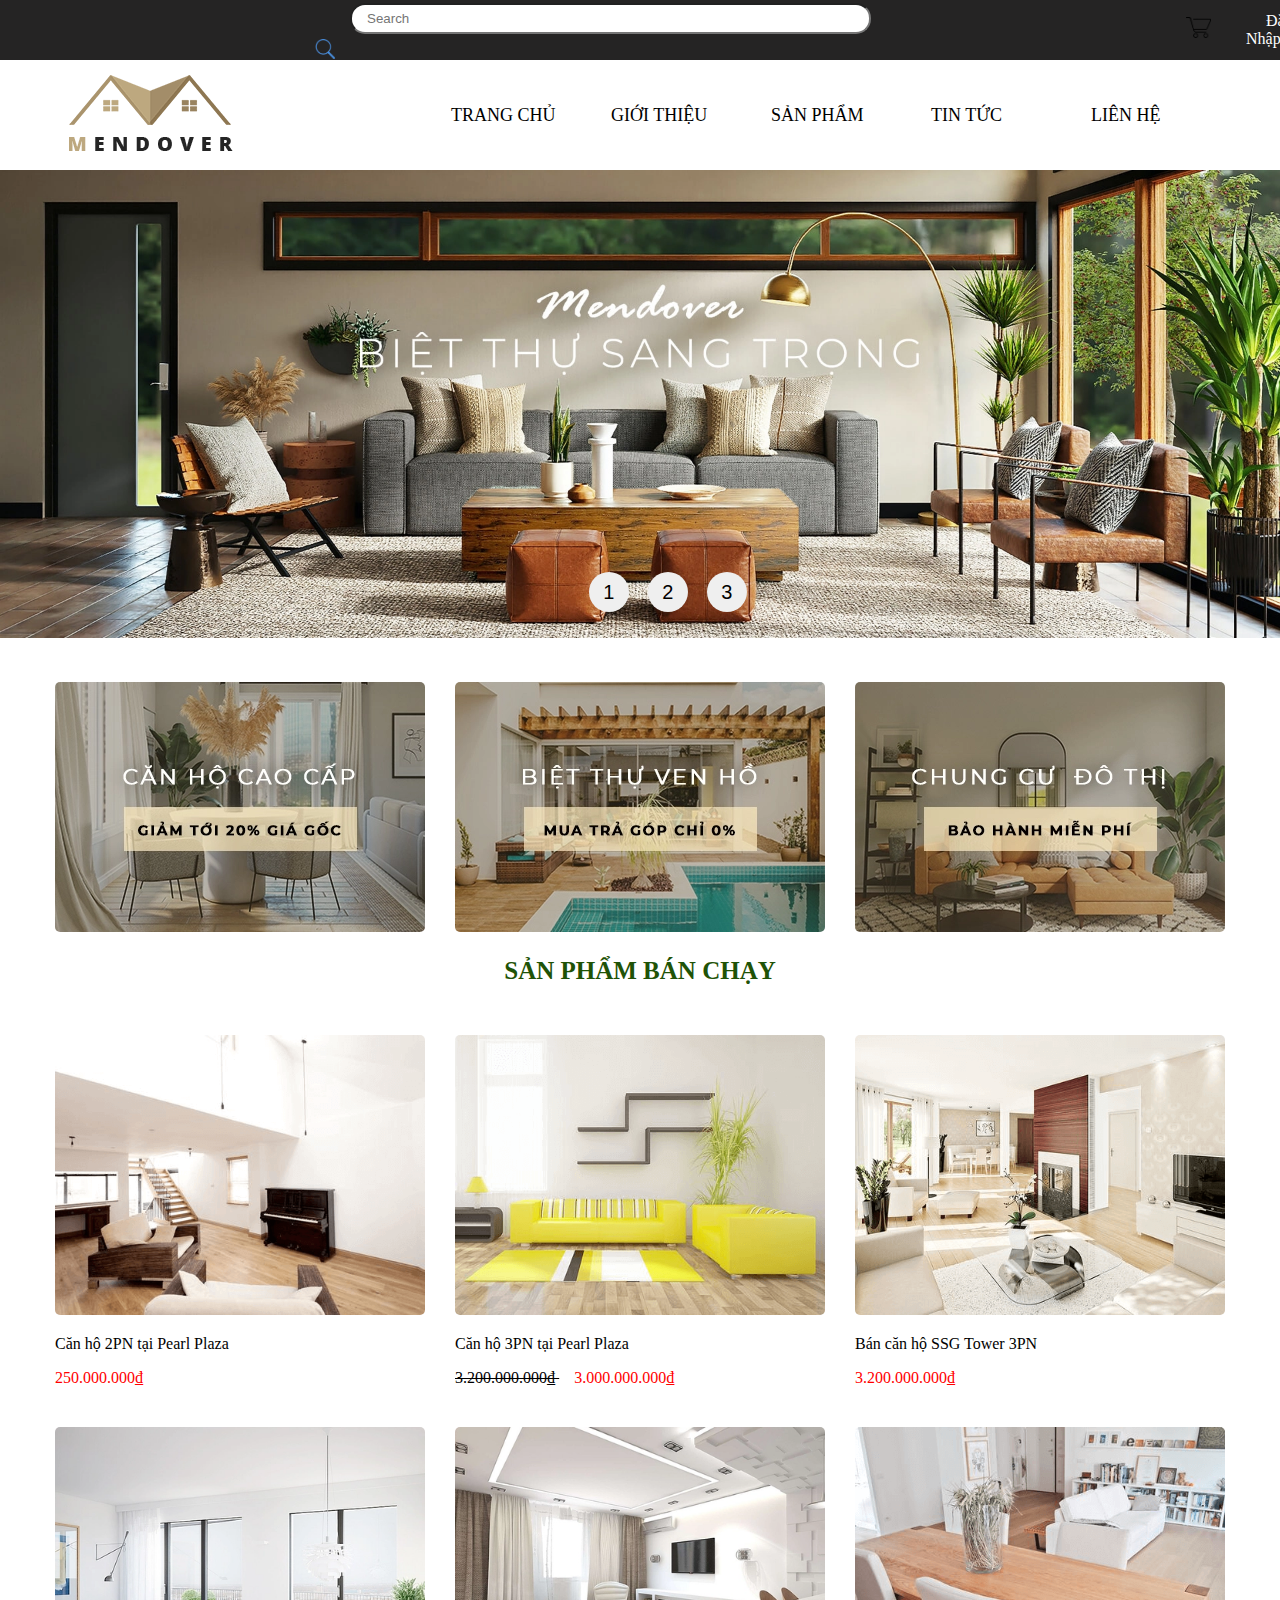
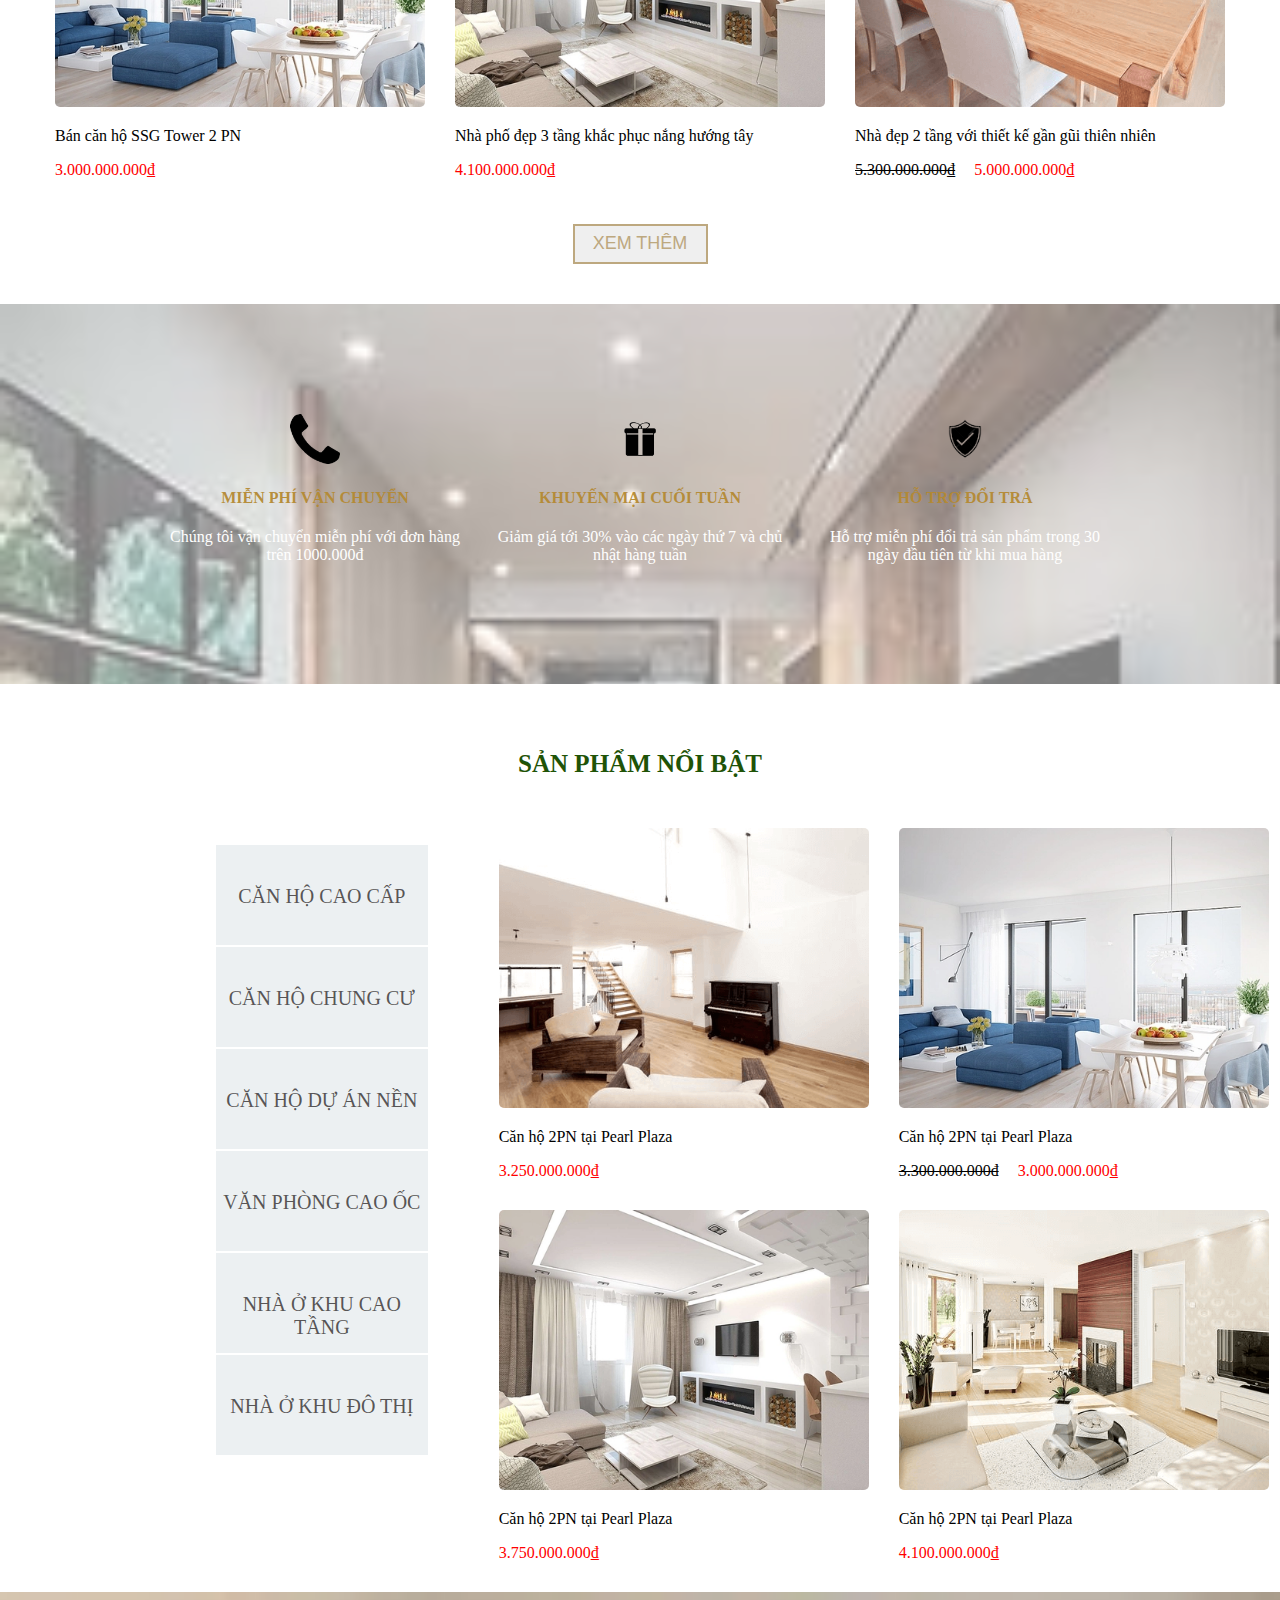
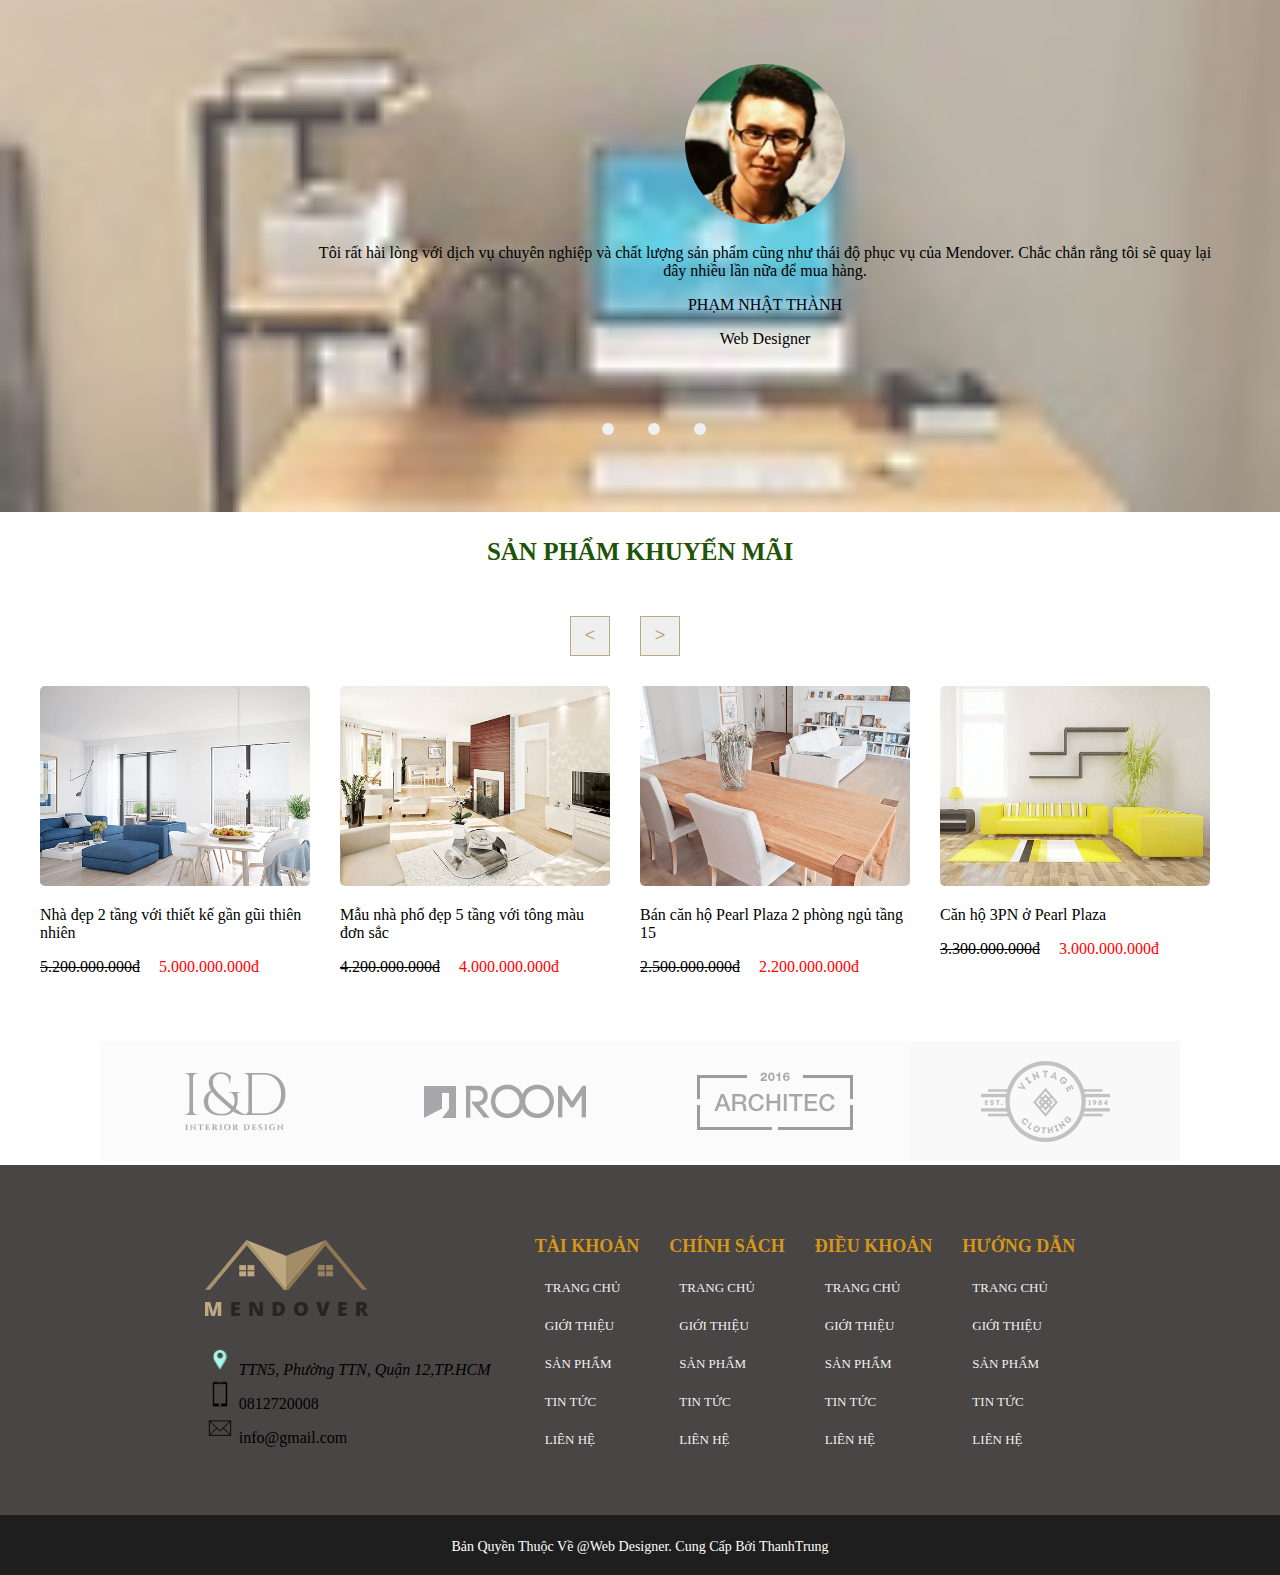
<file: index.html>
<!DOCTYPE html>
<html lang="en">

<head>
    <meta charset="UTF-8">
    <meta http-equiv="X-UA-Compatible" content="IE=edge">
    <meta name="viewport" content="width=device-width, initial-scale=1.0">
    <title>ApCity</title>
    <link rel="stylesheet" href="css/style.css">
    <link rel="stylesheet" href="css/reponsiveindex.css">
    <link rel="stylesheet" href="https://cdnjs.cloudflare.com/ajax/libs/font-awesome/6.4.0/css/all.min.css">
    <script src="https://code.jquery.com/jquery-3.7.0.js"
        integrity="sha256-JlqSTELeR4TLqP0OG9dxM7yDPqX1ox/HfgiSLBj8+kM=" crossorigin="anonymous"></script>
</head>

<body>
    <div class="container-header">
        <div class="search">
            <input type="text" placeholder="Search" class="off_input">
            <img src="image/search.png" alt="" width="20">
        </div>
        <div class="form">
            <div class="search">
                <img src="image/cart.png" alt="" width="25">
            </div>
            <div class="dangnhap"><a href="login.html">Đăng Nhập</a></div>
            <div class="dangky"><a href="signup.html"> Đăng Ký</a></div>
        </div>
    </div>
    <div class="menu-header">
        <div class="logo" id="logo"><img src="image/logo.webp" alt=""></div>
        <div class="icon-tabar" id="icon_tabar">
            <i class="fa-solid fa-bars"></i>
        </div>
        <div class="menu" id="menu">
            <ul>
                <li><a href="index.html">TRANG CHỦ</a></li>
                <li><a href="#">GIỚI THIỆU</a></li>
                <li><a href="product.html">SẢN PHẨM</a></li>
                <li><a href="news.html">TIN TỨC</a></li>
                <li><a href="contact.html">LIÊN HỆ</a></li>

            </ul>
        </div>
    </div>
    <div class="container-nav">
        <div class="nav-banner">
            <div class="baner1">
                <img src="image/slider_1.webp" alt="" id="banner" onclick="changeImage()">
                <div class="btn">
                    <button class="btn-1" id="btn_1" onclick="hinhanh1()">1</button>
                    <button class="btn-2" id="btn_2" onclick="hinhanh2()">2</button>
                    <button class="btn-3" id="btn_3" onclick="hinhanh3()">3</button>
                </div>
            </div>
        </div>
        <div class="nav-product">
            <div class="product-1"><img src="image/layer-1.webp" alt=""></div>
            <div class="product-2"><img src="image/layer-2.webp" alt=""></div>
            <div class="product-3"><img src="image/layer-3.webp" alt=""></div>
        </div>
        <div class="product-st1">
            <h2>SẢN PHẨM BÁN CHẠY</h2>
            <div class="product-hot">
                <div class="hot-1"><img src="image/hot1.webp" alt="">
                    <p> Căn hộ 2PN tại Pearl Plaza</p>
                    <span>250.000.000₫</span>
                </div>
                <div class="hot-2"><img src="image/hot2.webp" alt="">
                    <p> Căn hộ 3PN tại Pearl Plaza</p>
                    <del>3.200.000.000₫ </del>
                    <span>3.000.000.000₫</span>
                </div>
                <div class="hot-3"><img src="image/hot3.webp" alt="">
                    <p> Bán căn hộ SSG Tower 3PN</p>
                    <span>3.200.000.000₫</span>
                </div>
                <div class="hot-4"><img src="image/hot4.webp" alt="">
                    <p>Bán căn hộ SSG Tower 2 PN</p>
                    <span>3.000.000.000₫</span>
                </div>
                <div class="hot-5"><img src="image/hot5.webp" alt="">
                    <p>Nhà phố đẹp 3 tầng khắc phục nắng hướng tây</p>
                    <span>4.100.000.000₫</span>
                </div>
                <div class="hot-6"><img src="image/hot6.webp" alt="">
                    <p>Nhà đẹp 2 tầng với thiết kế gần gũi thiên nhiên</p>
                    <del>5.300.000.000₫</del>
                    <span>5.000.000.000₫</span>
                </div>
            </div>
            <div class="btn-product">
                <button>XEM THÊM</button>
            </div>
        </div>
        <div class="promotion-st2">
            <div class="promotion">
                <div class="background"></div>
                <div class="promotion-news1">
                    <img src="image/phone.png" alt="" width="50">
                    <h4>MIỄN PHÍ VẬN CHUYỂN</h4>
                    <p>Chúng tôi vận chuyển miễn phí với đơn hàng trên 1000.000đ</p>
                </div>
                <div class="promotion-news2">
                    <img src="image/hopqua.png" alt="" width="50">
                    <h4>KHUYẾN MẠI CUỐI TUẦN</h4>
                    <p>Giảm giá tới 30% vào các ngày thứ 7 và chủ nhật hàng tuần</p>
                </div>
                <div class="promotion-news3">
                    <img src="image/khien.png" alt="" width="50">
                    <h4>HỖ TRỢ ĐỔI TRẢ</h4>
                    <p>Hỗ trợ miễn phí đổi trả sản phẩm trong 30 ngày đầu tiên từ khi mua hàng
                    </p>
                </div>
            </div>
        </div>
        <div class="product-st3">
            <h2>SẢN PHẨM NỔI BẬT</h2>
            <div class="news-product">
                <div class="menu-product">
                    <ul>
                        <li><a href="#">CĂN HỘ CAO CẤP</a></li>
                        <li><a href="#">CĂN HỘ CHUNG CƯ</a></li>
                        <li><a href="#">CĂN HỘ DỰ ÁN NỀN</a></li>
                        <li><a href="#">VĂN PHÒNG CAO ỐC</a></li>
                        <li><a href="#">NHÀ Ở KHU CAO TẦNG</a></li>
                        <li><a href="#">NHÀ Ở KHU ĐÔ THỊ</a></li>
                    </ul>
                </div>
                <div class="product-outstd">
                    <div class="outstd-1">
                        <img src="image/hot1.webp" alt="">
                        <p> Căn hộ 2PN tại Pearl Plaza</p>
                        <span>3.250.000.000₫</span>
                    </div>
                    <div class="outstd-2">
                        <img src="image/hot4.webp" alt="">
                        <p> Căn hộ 2PN tại Pearl Plaza</p>
                        <del>3.300.000.000đ</del>
                        <span>3.000.000.000₫</span>
                    </div>
                    <div class="outstd-3">
                        <img src="image/hot5.webp" alt="">
                        <p> Căn hộ 2PN tại Pearl Plaza</p>
                        <span>3.750.000.000₫</span>
                    </div>
                    <div class="outstd-4">
                        <img src="image/hot3.webp" alt="">
                        <p> Căn hộ 2PN tại Pearl Plaza</p>
                        <span>4.100.000.000₫</span>
                    </div>
                </div>
            </div>
        </div>
        <div class="feedback-st4">
            <div class="background-2"></div>
            <div class="feedbackto-user">
                <img src="image/userfb.jpg" alt="">
                <p>Tôi rất hài lòng với dịch vụ chuyên nghiệp và chất lượng sản phẩm cũng như
                    thái độ phục vụ của
                    Mendover.
                    Chắc chắn rằng tôi sẽ quay lại đây nhiều lần nữa để mua hàng.</p>
                <p>PHẠM NHẬT THÀNH</p>
                <p>Web Designer</p>
            </div>
            <div class="btn-chuyen">
                <button></button>
                <button></button>
                <button></button>
            </div>
            <div class="promotion2-st5">
                <h2>SẢN PHẨM KHUYẾN MÃI</h2>
                <div class="arrows">
                    <div class="left-arrow">
                        <button>
                            <</button>
                    </div>
                    <div class="right-arrow">
                        <button>></button>
                    </div>
                </div>
                <div class="product-pro">
                    <div class="product-pro1">
                        <img src="image/hot4.webp" alt="">
                        <p>Nhà đẹp 2 tầng với thiết kế gần gũi thiên nhiên</p>
                        <del>5.200.000.000đ</del>
                        <span>5.000.000.000đ</span>
                    </div>
                    <div class="product-pro2">
                        <img src="image/hot3.webp" alt="">
                        <p>Mẫu nhà phố đẹp 5 tầng với tông màu đơn sắc</p>
                        <del>4.200.000.000đ</del>
                        <span>4.000.000.000đ</span>
                    </div>
                    <div class="product-pro3">
                        <img src="image/hot6.webp" alt="">
                        <p>Bán căn hộ Pearl Plaza 2 phòng ngủ tầng 15</p>
                        <del>2.500.000.000đ</del>
                        <span>2.200.000.000đ</span>
                    </div>
                    <div class="product-pro4">
                        <img src="image/hot2.webp" alt="">
                        <p>Căn hộ 3PN ở Pearl Plaza</p>
                        <del>3.300.000.000đ</del>
                        <span>3.000.000.000đ</span>
                    </div>
                </div>
                <div class="companion-brand">
                    <div class="brand-1">
                        <img src="image/partler1.webp" alt="">
                    </div>
                    <div class="brand-2">
                        <img src="image/partler2.webp" alt="">
                    </div>
                    <div class="brand-3">
                        <img src="image/partler3.webp" alt="">
                    </div>
                    <div class="brand-4">
                        <img src="image/partler4.webp" alt="">
                    </div>
                </div>
            </div>
        </div>
        <div class="container-footer">
            <div class="ft-1">
                <div class="logo-ft">
                    <img src="image/logo.webp" alt="">
                </div>
                <div class="address">
                    <address>
                        <img src="image/vitriicon-removebg-preview.png" alt="">
                        TTN5, Phường TTN, Quận 12,TP.HCM
                    </address>
                </div>
                <div class="phone-number">
                    <img src="image/iconphone-removebg-preview.png" alt=""> 0812720008
                </div>
                <div class="email">
                    <img src="image/hopthu-removebg-preview.png" alt=""> info@gmail.com
                </div>
            </div>
            <div class="ft-2">
                <div class="acount">
                    <h4>
                        <span>TÀI KHOẢN</span>
                    </h4>
                    <ul>
                        <li><a href="#">TRANG CHỦ</a></li>
                        <li><a href="#">GIỚI THIỆU</a></li>
                        <li><a href="#">SẢN PHẨM</a></li>
                        <li><a href="#">TIN TỨC</a></li>
                        <li><a href="#">LIÊN HỆ</a></li>
                    </ul>
                </div>
            </div>
            <div class="ft-3">
                <div class="acount">
                    <h4>
                        <span>CHÍNH SÁCH</span>
                    </h4>
                    <ul>
                        <li><a href="#">TRANG CHỦ</a></li>
                        <li><a href="#">GIỚI THIỆU</a></li>
                        <li><a href="#">SẢN PHẨM</a></li>
                        <li><a href="#">TIN TỨC</a></li>
                        <li><a href="#">LIÊN HỆ</a></li>
                    </ul>
                </div>
            </div>
            <div class="ft-4">
                <div class="acount">
                    <h4>
                        <span>ĐIỀU KHOẢN</span>
                    </h4>
                    <ul>
                        <li><a href="#">TRANG CHỦ</a></li>
                        <li><a href="#">GIỚI THIỆU</a></li>
                        <li><a href="#">SẢN PHẨM</a></li>
                        <li><a href="#">TIN TỨC</a></li>
                        <li><a href="#">LIÊN HỆ</a></li>
                    </ul>
                </div>
            </div>
            <div class="ft-5">
                <div class="acount">
                    <h4>
                        <span>HƯỚNG DẪN</span>
                    </h4>
                    <ul>
                        <li><a href="#">TRANG CHỦ</a></li>
                        <li><a href="#">GIỚI THIỆU</a></li>
                        <li><a href="#">SẢN PHẨM</a></li>
                        <li><a href="#">TIN TỨC</a></li>
                        <li><a href="#">LIÊN HỆ</a></li>
                    </ul>
                </div>
            </div>
        </div>
        <div class="footer-banquyen">
            <p>Bản Quyền Thuộc Về @Web Designer. Cung Cấp Bởi
                ThanhTrung</p>
        </div>
        <!-- Code injected by live-server -->
        <script>
            // <![CDATA[  <-- For SVG support
            if ('WebSocket' in window) {
                (function () {
                    function refreshCSS() {
                        var sheets = [].slice.call(document.getElementsByTagName("link"));
                        var head = document.getElementsByTagName("head")[0];
                        for (var i = 0; i < sheets.length; ++i) {
                            var elem = sheets[i];
                            var parent = elem.parentElement || head;
                            parent.removeChild(elem);
                            var rel = elem.rel;
                            if (elem.href && typeof rel != "string" || rel.length == 0 || rel.toLowerCase() == "stylesheet") {
                                var url = elem.href.replace(/(&|\?)_cacheOverride=\d+/, '');
                                elem.href = url + (url.indexOf('?') >= 0 ? '&' : '?') + '_cacheOverride=' + (new Date().valueOf());
                            }
                            parent.appendChild(elem);
                        }
                    }
                    var protocol = window.location.protocol === 'http:' ? 'ws://' : 'wss://';
                    var address = protocol + window.location.host + window.location.pathname + '/ws';
                    var socket = new WebSocket(address);
                    socket.onmessage = function (msg) {
                        if (msg.data == 'reload') window.location.reload();
                        else if (msg.data == 'refreshcss') refreshCSS();
                    };
                    if (sessionStorage && !sessionStorage.getItem('IsThisFirstTime_Log_From_LiveServer')) {
                        console.log('Live reload enabled.');
                        sessionStorage.setItem('IsThisFirstTime_Log_From_LiveServer', true);
                    }
                })();
            }
            else {
                console.error('Upgrade your browser. This Browser is NOT supported WebSocket for Live-Reloading.');
            }
	// ]]>
        </script>
</body>
<script src="main.js"></script>
<script>
    $(document).ready(function () {
        $('#icon_tabar').click(function () {
            $('#menu').slideToggle();
        });
    });
</script>

</html>
</file>
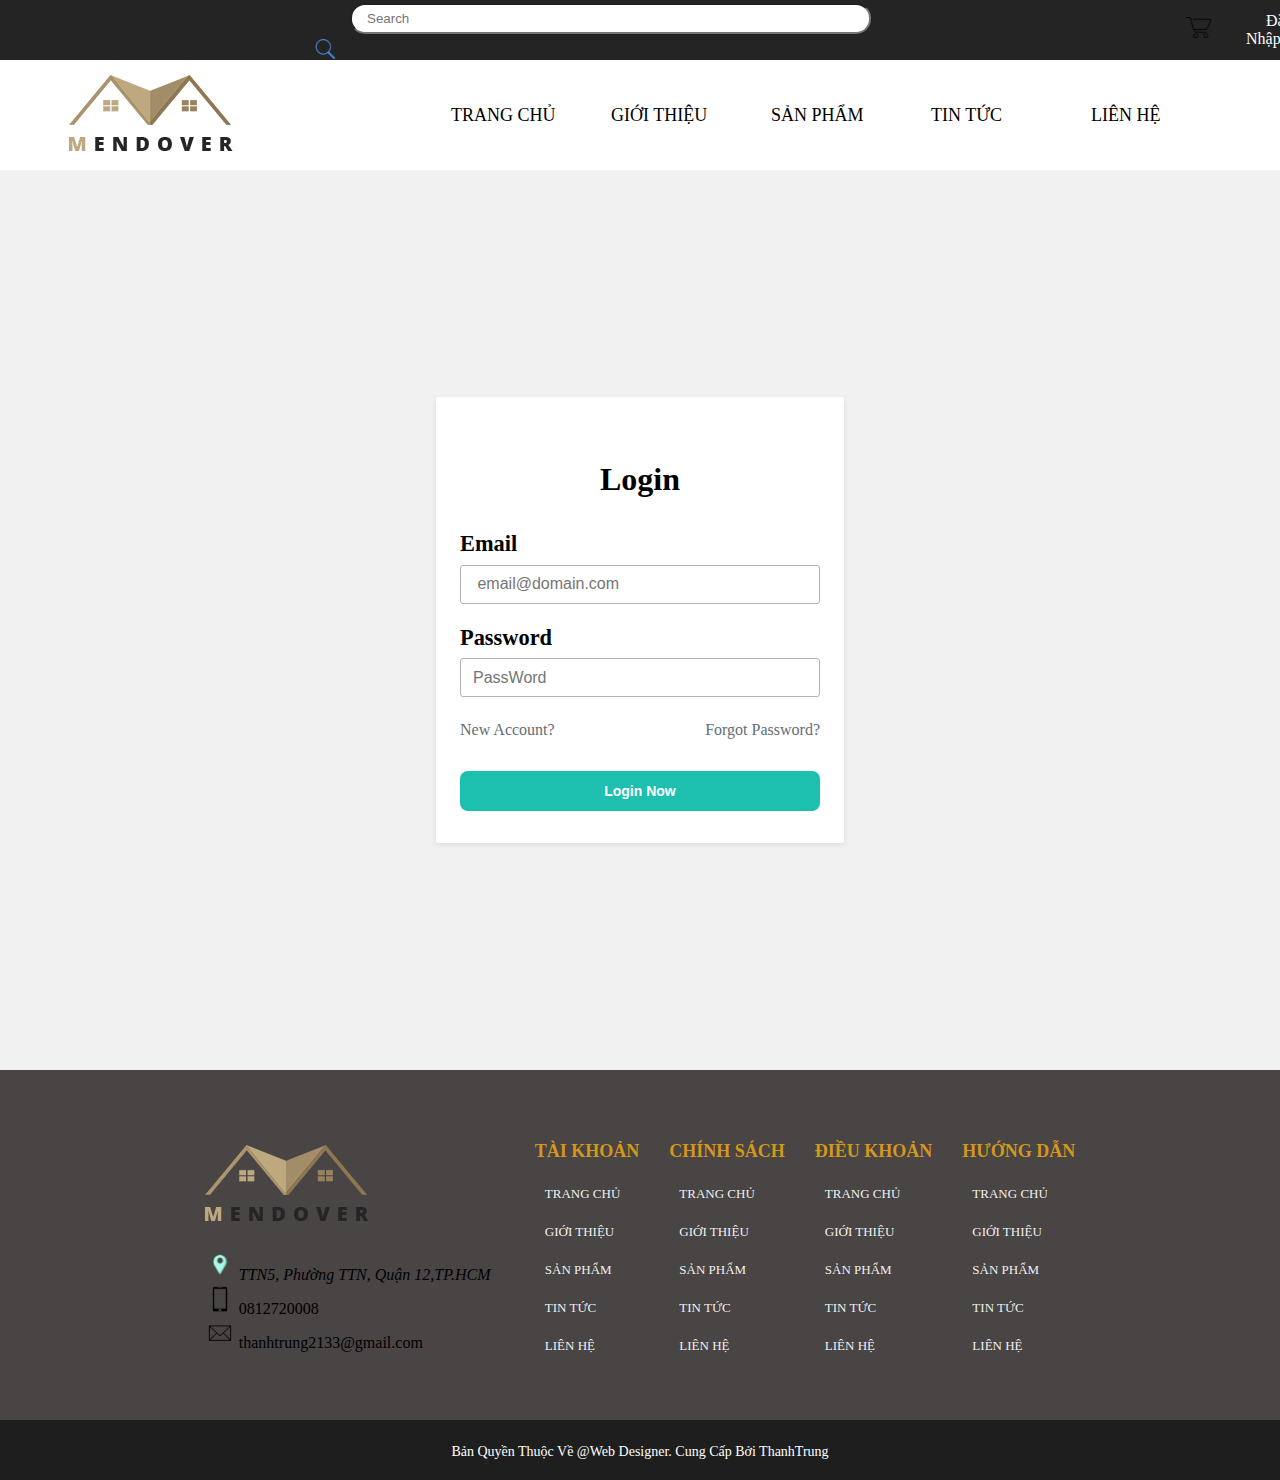
<file: login.html>
<!DOCTYPE html>
<html lang="en">
<head>
    <meta charset="UTF-8">
    <meta http-equiv="X-UA-Compatible" content="IE=edge">
    <meta name="viewport" content="width=device-width, initial-scale=1.0">
    <title>Login</title>
    <link rel="stylesheet" href="css/signup.css">
    <link rel="stylesheet" href="css/login.css">
    <link rel="stylesheet" href="css/reponsivelogin.css">
</head>
<body>
    <div class="container-header">
        <div class="search">
            <input type="text" placeholder="Search">
            <img src="image/search.png" alt="" width="20">
        </div>
        <div class="form-header">
            <div class="search">
                <img src="image/cart.png" alt="" width="25">
            </div>
            <div class="dangnhap"><a href="login.html">Đăng Nhập</a></div>
            <div class="dangky"><a href="signup.html"> Đăng Ký</a></div>
        </div>
    </div>
    <div class="menu-header">
        <div class="logo"><img src="image/logo.webp" alt=""></div>
        <div class="icon-tabar" id="icon_tabar">
            <i class="fa-solid fa-bars"></i>
            </div>
        <div class="menu" id="menu">
            <ul>
                <li><a href="index.html">TRANG CHỦ</a></li>
                <li><a href="#">GIỚI THIỆU</a></li>
                <li><a href="product.html">SẢN PHẨM</a></li>
                <li><a href="news.html">TIN TỨC</a></li>
                <li><a href="#">LIÊN HỆ</a></li>

            </ul>
        </div>
    </div>
    <div class="main">

        <form action="" method="POST" class="form" id="form-1">
          <h3 class="heading">Login</h3>
          <div class="spacer"></div>
    
      
          <div class="form-group">
            <label for="email" class="form-label">Email</label>
            <input id="email" name="email" type="text" placeholder=" email@domain.com" class="form-control">
            <span class="form-message"></span>
          </div>
       
          <div class="form-group">
            <label for="password" class="form-label">Password</label>
            <input id="password" name="password" type="password" placeholder="PassWord" class="form-control">
            <span class="form-message"></span>
          </div>

          <div class="fgpw">
            <div>
                <span >
                <a href="signup.html">New Account?</a> 
            </span>
        </div>
            <div >
                <span>
                    <a href="#">Forgot Password?</a> 
                </span>
            </div>
          </div>
      
          
      
          <button class="form-submit">Login Now</button>
        </form>

      </div>
    
      <div class="container-footer">
        <div class="ft-1">
            <div class="logo-ft">
                <img src="image/logo.webp" alt="">
            </div>
            <div class="address">
                <address>
                    <img src="image/vitriicon-removebg-preview.png" alt="">
                    TTN5, Phường TTN, Quận 12,TP.HCM
                </address>
            </div>
            <div class="phone-number">
                <img src="image/iconphone-removebg-preview.png" alt=""> 0812720008
            </div>
            <div class="email">
                <img src="image/hopthu-removebg-preview.png" alt=""> thanhtrung2133@gmail.com
            </div>
        </div>
        <div class="ft-2">
            <div class="acount">
                <h4>
                    <span>TÀI KHOẢN</span>
                </h4>
                <ul>
                    <li><a href="#">TRANG CHỦ</a></li>
                    <li><a href="#">GIỚI THIỆU</a></li>
                    <li><a href="#">SẢN PHẨM</a></li>
                    <li><a href="#">TIN TỨC</a></li>
                    <li><a href="#">LIÊN HỆ</a></li>
                </ul>
            </div>
        </div>
        <div class="ft-3">
            <div class="acount">
                <h4>
                    <span>CHÍNH SÁCH</span>
                </h4>
                <ul>
                    <li><a href="#">TRANG CHỦ</a></li>
                    <li><a href="#">GIỚI THIỆU</a></li>
                    <li><a href="#">SẢN PHẨM</a></li>
                    <li><a href="#">TIN TỨC</a></li>
                    <li><a href="#">LIÊN HỆ</a></li>
                </ul>
            </div>
        </div>
        <div class="ft-4">
            <div class="acount">
                <h4>
                    <span>ĐIỀU KHOẢN</span>
                </h4>
                <ul>
                    <li><a href="#">TRANG CHỦ</a></li>
                    <li><a href="#">GIỚI THIỆU</a></li>
                    <li><a href="#">SẢN PHẨM</a></li>
                    <li><a href="#">TIN TỨC</a></li>
                    <li><a href="#">LIÊN HỆ</a></li>
                </ul>
            </div>
        </div>
        <div class="ft-5">
            <div class="acount">
                <h4>
                    <span>HƯỚNG DẪN</span>
                </h4>
                <ul>
                    <li><a href="#">TRANG CHỦ</a></li>
                    <li><a href="#">GIỚI THIỆU</a></li>
                    <li><a href="#">SẢN PHẨM</a></li>
                    <li><a href="#">TIN TỨC</a></li>
                    <li><a href="#">LIÊN HỆ</a></li>
                </ul>
            </div>
        </div>
    </div>
    <div class="footer-banquyen">
        <p>Bản Quyền Thuộc Về @Web Designer. Cung Cấp Bởi ThanhTrung</p>
    </div>
</body>
<script src="signup.js"></script>
<script>
    Validator({
    form: '#form-1',
    errorSelector: '.form-message',
    formGroupSelector: '.form-group', 
    rules: [
        Validator.isEmail('#email', 'eamil không chính xác '),
        Validator.minLength('#password', 6 ,'mật khẩu không đúng'),
        
    ],
    onSubmit: function (data){
      console.log(data);
    }
});

</script>
<link rel="stylesheet" href="https://cdnjs.cloudflare.com/ajax/libs/font-awesome/6.4.0/css/all.min.css">
    <script src="https://code.jquery.com/jquery-3.7.0.js" integrity="sha256-JlqSTELeR4TLqP0OG9dxM7yDPqX1ox/HfgiSLBj8+kM=" crossorigin="anonymous"></script>
<script>
    $(document).ready(function(){
        $('#icon_tabar').click(function(){
            $('#menu').slideToggle();
           
        });
    });
</script>
</html>
</file>
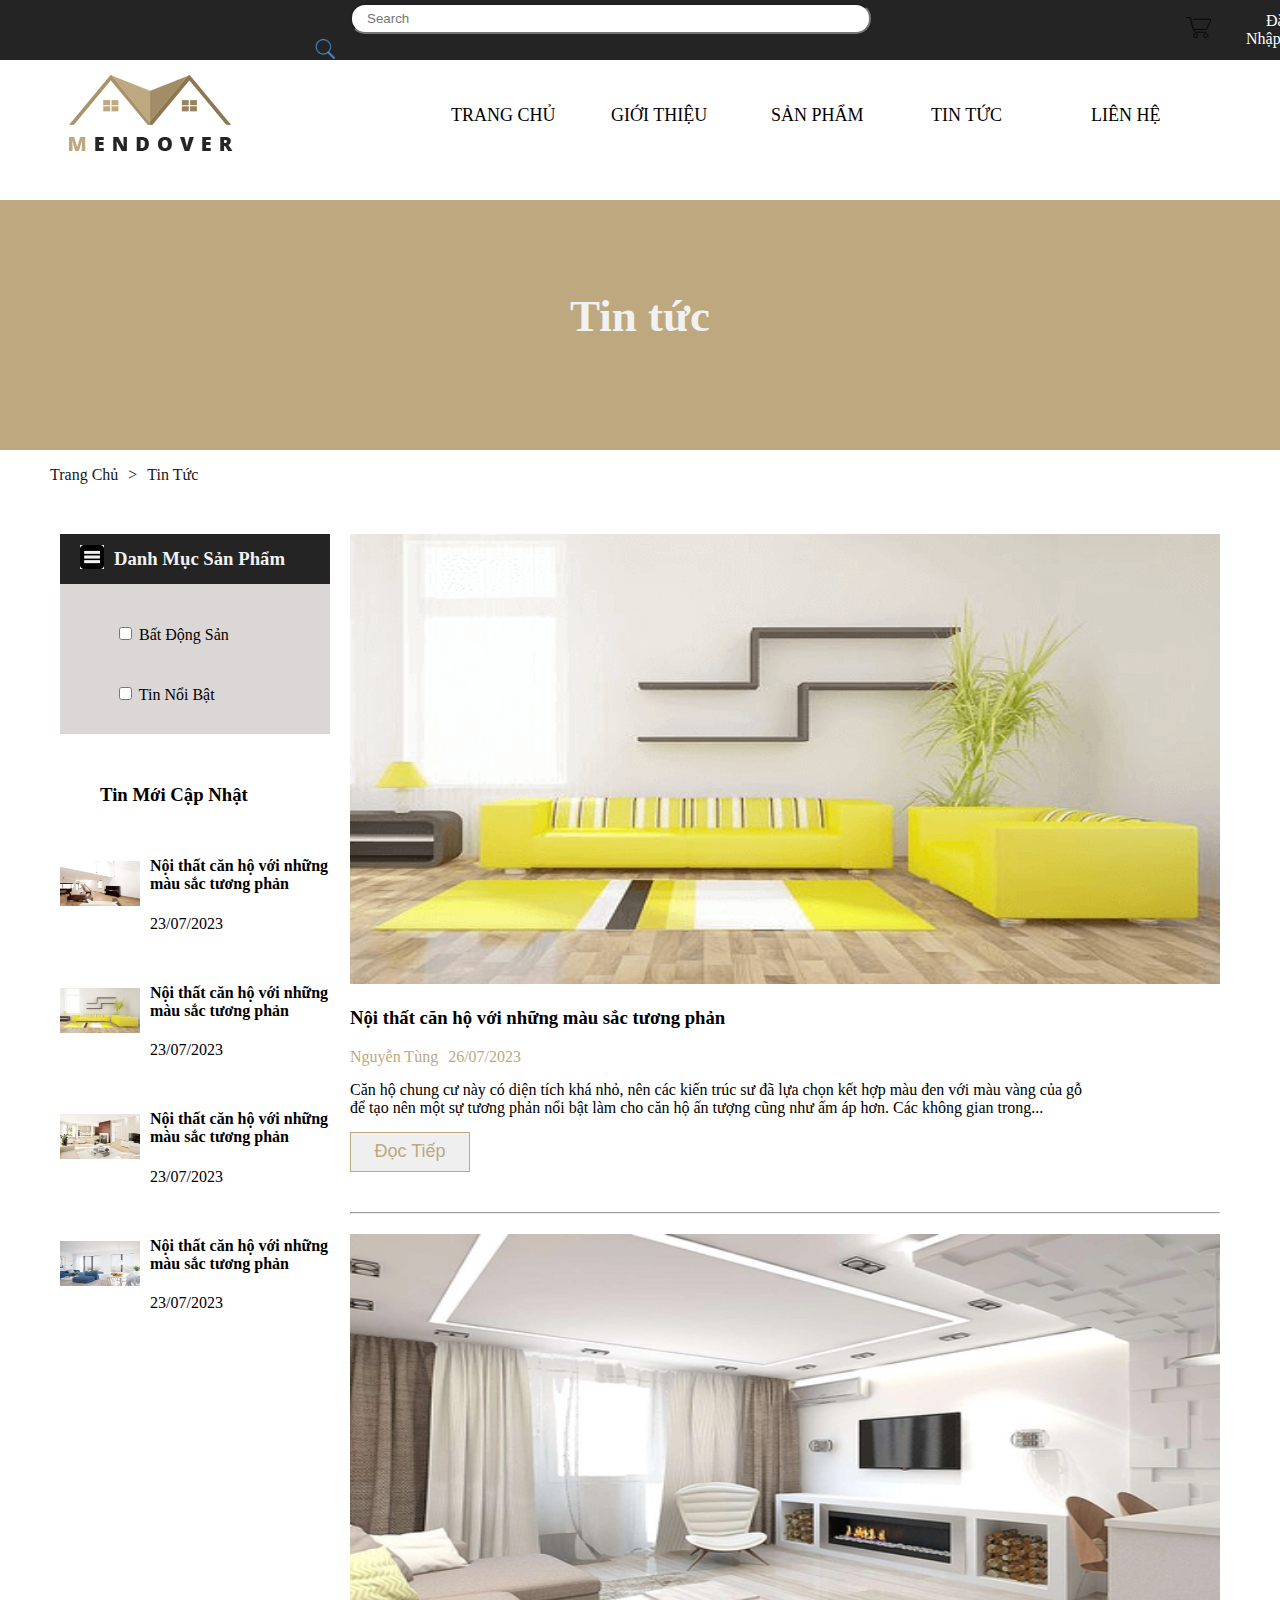
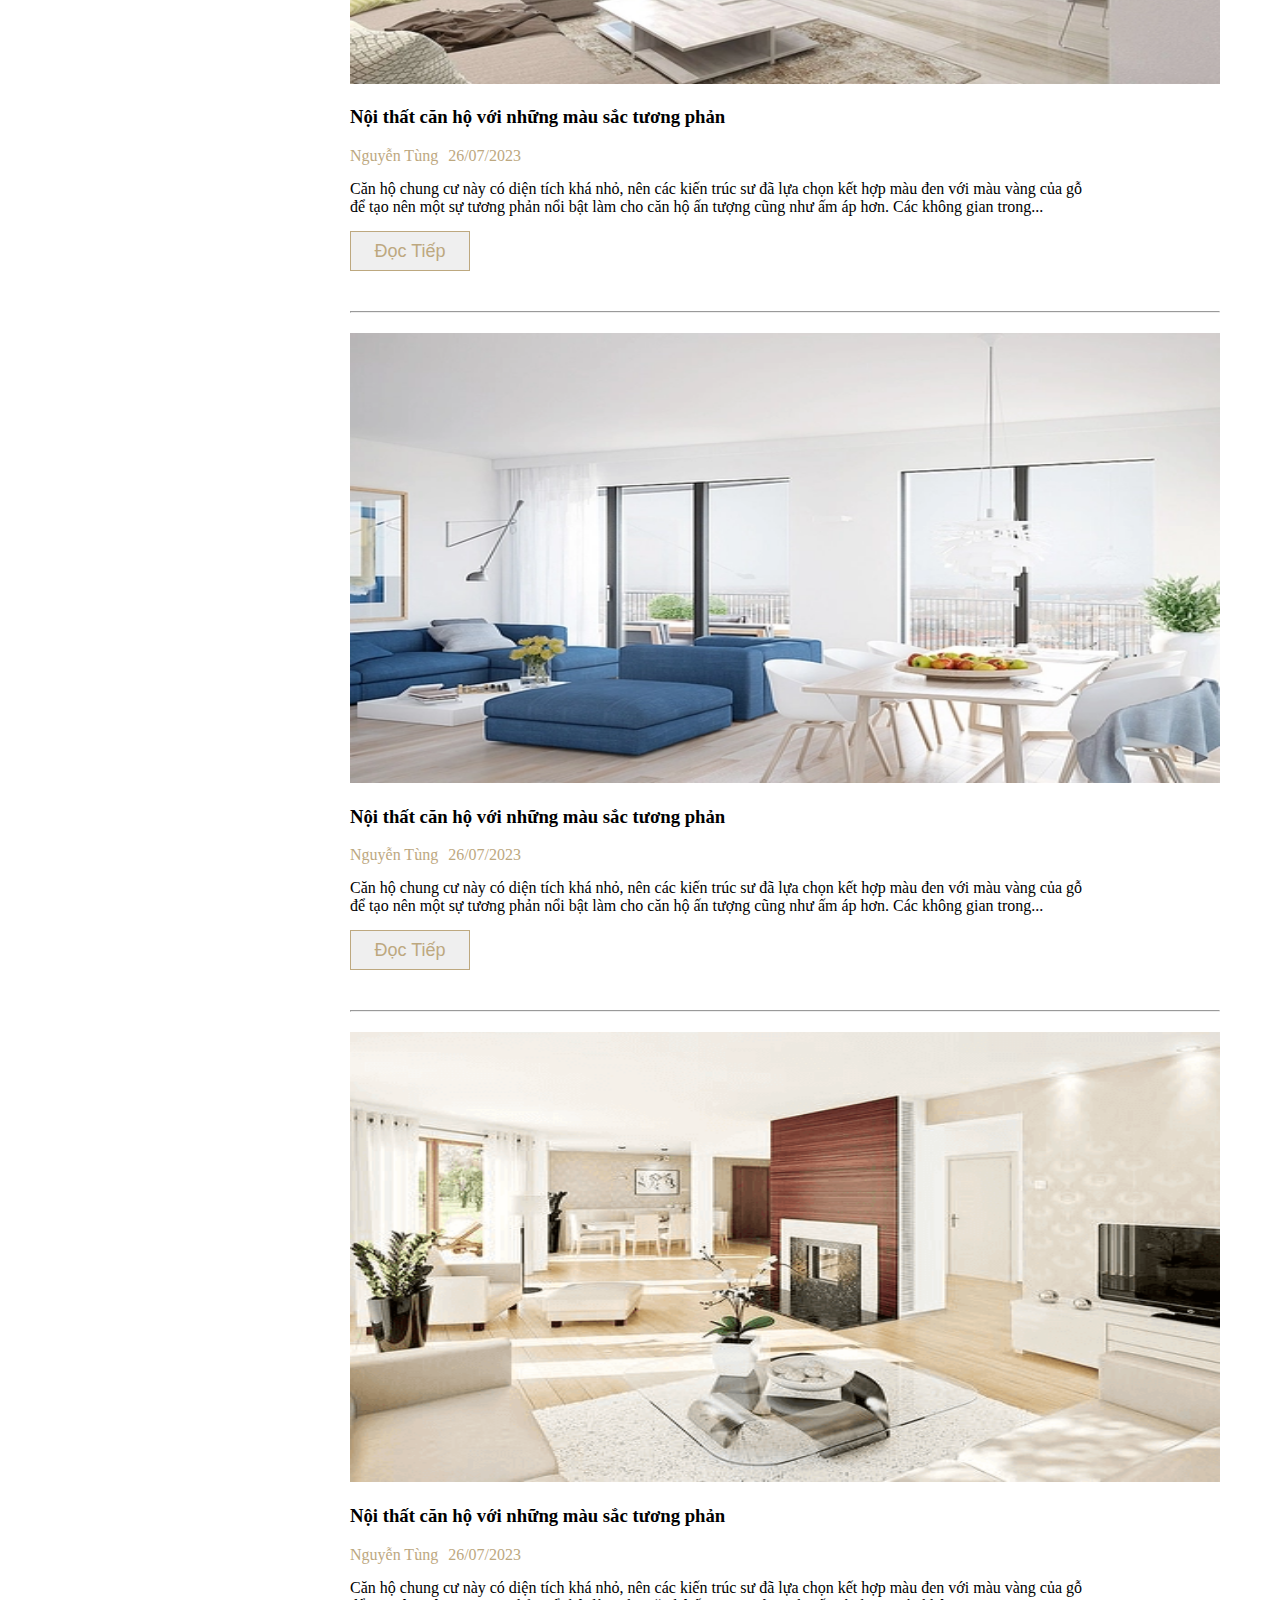
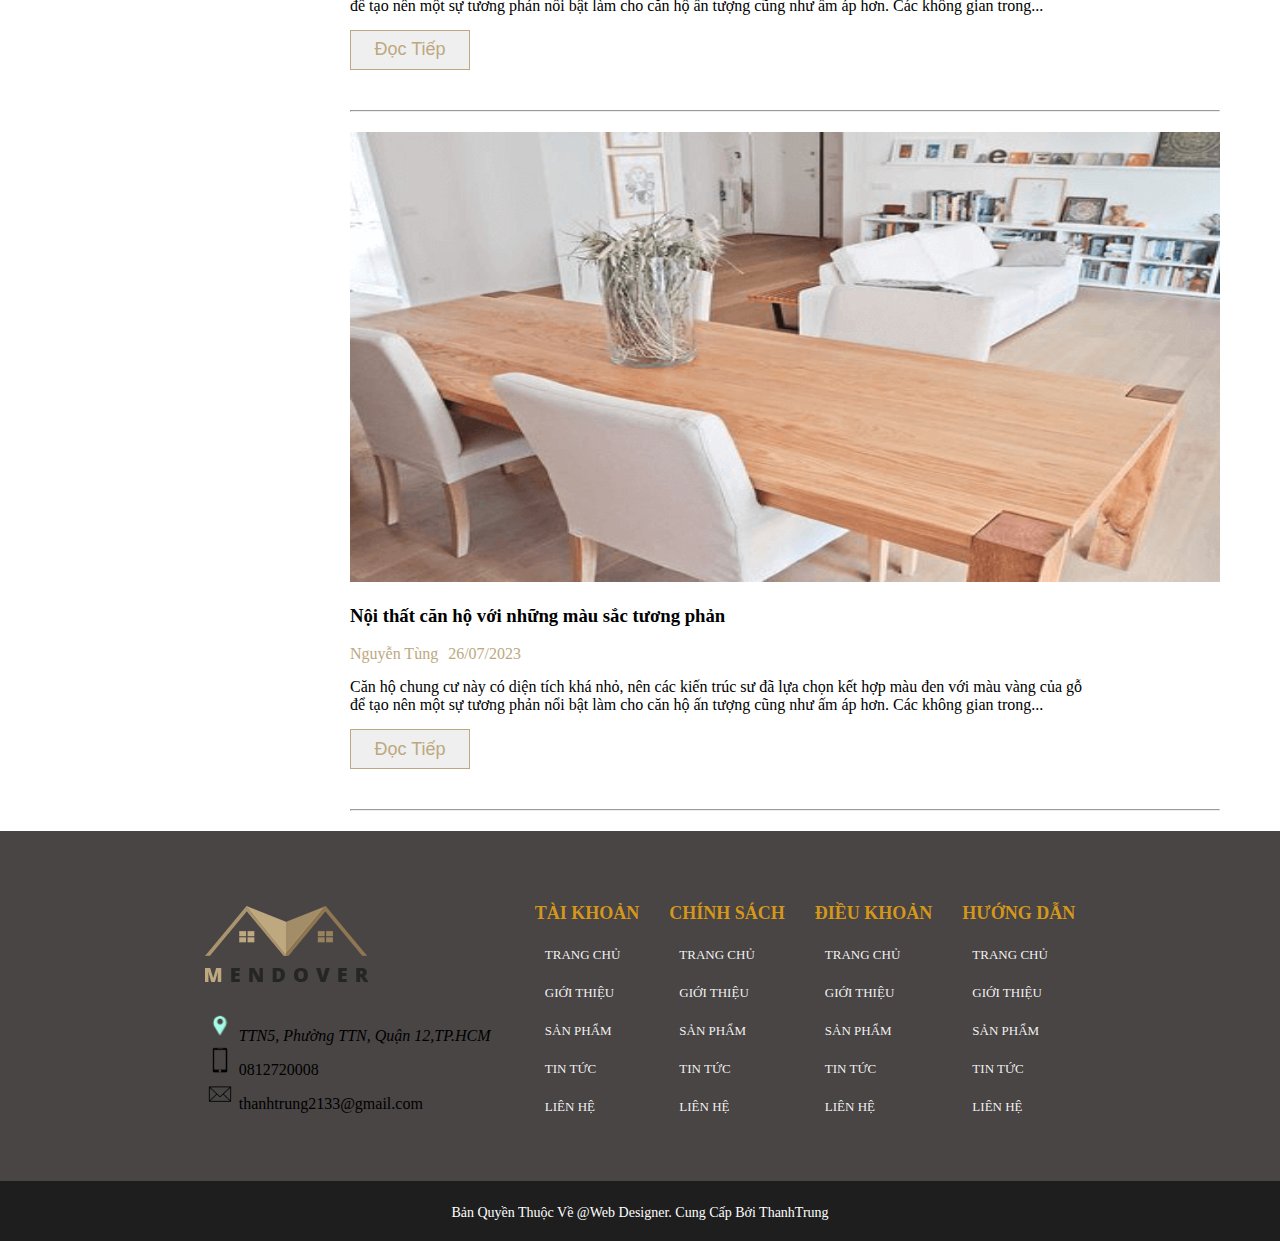
<file: news.html>
<!DOCTYPE html>
<html lang="en">
<head>
    <meta charset="UTF-8">
    <meta http-equiv="X-UA-Compatible" content="IE=edge">
    <meta name="viewport" content="width=device-width, initial-scale=1.0">
    <title>Tin Tức</title>
    <link rel="stylesheet" href="css/news.css">
    <link rel="stylesheet" href="css/reponsivenews.css">
</head>
<div class="container-header">
    <div class="search">
        <input type="text" placeholder="Search">
        <img src="image/search.png" alt="" width="20">
    </div>
    <div class="form-header">
        <div class="search">
            <img src="image/cart.png" alt="" width="25">
        </div>
        <div class="dangnhap"><a href="login.html">Đăng Nhập</a></div>
        <div class="dangky"><a href="signup.html"> Đăng Ký</a></div>
    </div>
</div>
<div class="menu-header">
    <div class="logo"><img src="image/logo.webp" alt=""></div>
    <div class="icon-tabar" id="icon_tabar">
        <i class="fa-solid fa-bars"></i>
        </div>
    <div class="menu" id="menu">
        <ul>
            <li><a href="index.html">TRANG CHỦ</a></li>
            <li><a href="#">GIỚI THIỆU</a></li>
            <li><a href="product.html">SẢN PHẨM</a></li>
            <li><a href="news.html">TIN TỨC</a></li>
            <li><a href="contact.html">LIÊN HỆ</a></li>
        </ul>
    </div>
</div>
<div class="title-news">
    <h1>Tin tức</h1>
    <div class="background-news"></div>
</div>
<div class="back_home">
    <ul>
        <li><a href="index.html">Trang Chủ</a></li>
        <li><a href="#">></a></li>
        <li><a href="news.html">Tin Tức</a></li>
    </ul>
</div>
<div class="main_news">
    <div class="news_left">
        
        <div class="news_danhmuc">
            <div class="news_icon">
                <img src="image/iconmenu-removebg-preview.png" alt="" width="24" height="24">
            </div>
            <div>
                <h3>Danh Mục Sản Phẩm</h3>
            </div>
        </div>
        <div class="news-luachon">
            <div class="luachon-1">
                <input type="checkbox">
                <span>Bất Động Sản</span>
            </div>
            <div class="luachon-2">
                <input type="checkbox">
                <span>Tin Nổi Bật</span>
            </div>
        </div>

        <div class="news-update">
            <div>
                <h3>Tin Mới Cập Nhật</h3>
            </div>
            <div class="news_1">
                <div class="img_1">
                    <img src="image/hot1.webp" alt="">
                </div>
                <div class="thongtin_1">
                    <h4>Nội thất căn hộ với những màu sắc tương phản</h4>
                    <span>23/07/2023</span>
                </div>
            </div>
            <div class="news_1">
                <div class="img_1">
                    <img src="image/hot2.webp" alt="">
                </div>
                <div class="thongtin_1">
                    <h4>Nội thất căn hộ với những màu sắc tương phản</h4>
                    <span>23/07/2023</span>
                </div>
            </div>
            <div class="news_1">
                <div class="img_1">
                    <img src="image/hot3.webp" alt="">
                </div>
                <div class="thongtin_1">
                    <h4>Nội thất căn hộ với những màu sắc tương phản</h4>
                    <span>23/07/2023</span>
                </div>
            </div>
            <div class="news_1">
                <div class="img_1">
                    <img src="image/hot4.webp" alt="">
                </div>
                <div class="thongtin_1">
                    <h4>Nội thất căn hộ với những màu sắc tương phản</h4>
                    <span>23/07/2023</span>
                </div>
            </div>
        </div>
    </div>
    <div class="new_rightmain">
        <div class="bds">
        <h4>Bất Động Sản</h4>
        </div>
        <div class="icon-tabar2" id="icon_tabar">
            <i class="fa-solid fa-bars"></i> 
            </div>
        <div class="news_right">
            <div class="right_img1">
                <img src="image/hot2.webp" alt="">
            </div>
            <div class="right_news1">
                <h3>Nội thất căn hộ với những màu sắc tương phản</h3>
            </div>
            <div class="tacgia_ngay">
                <div class="tacgia">
                    <span>Nguyễn Tùng</span>
                </div>
                <div class="ngay">
                    <span>26/07/2023</span>
                </div>
            </div>
            <div class="news_right9">
                <span>Căn hộ chung cư này có diện tích khá nhỏ, nên các kiến trúc sư đã lựa chọn kết hợp màu đen với màu
                    vàng của gỗ <br>
                    để tạo nên một sự tương phản nổi bật làm cho căn hộ ấn tượng cũng như ấm áp hơn. Các không gian
                    trong...</span>
            </div>
            <div class="btn_1">
                <button>Đọc Tiếp</button>
            </div>
            <hr>
        </div>
        <div class="news_right">
            <div class="right_img1">
                <img src="image/hot5.webp" alt="">
            </div>
            <div class="right_news1">
                <h3>Nội thất căn hộ với những màu sắc tương phản</h3>
            </div>
            <div class="tacgia_ngay">
                <div class="tacgia">
                    <span>Nguyễn Tùng</span>
                </div>
                <div class="ngay">
                    <span>26/07/2023</span>
                </div>
            </div>
            <div class="news_right9">
                <span>Căn hộ chung cư này có diện tích khá nhỏ, nên các kiến trúc sư đã lựa chọn kết hợp màu đen với màu
                    vàng của gỗ <br>
                    để tạo nên một sự tương phản nổi bật làm cho căn hộ ấn tượng cũng như ấm áp hơn. Các không gian
                    trong...</span>
            </div>
            <div class="btn_1">
                <button>Đọc Tiếp</button>
            </div>
            <hr>
        </div>
        <div class="news_right">
            <div class="right_img1">
                <img src="image/hot4.webp" alt="">
            </div>
            <div class="right_news1">
                <h3>Nội thất căn hộ với những màu sắc tương phản</h3>
            </div>
            <div class="tacgia_ngay">
                <div class="tacgia">
                    <span>Nguyễn Tùng</span>
                </div>
                <div class="ngay">
                    <span>26/07/2023</span>
                </div>
            </div>
            <div class="news_right9">
                <span>Căn hộ chung cư này có diện tích khá nhỏ, nên các kiến trúc sư đã lựa chọn kết hợp màu đen với màu
                    vàng của gỗ <br>
                    để tạo nên một sự tương phản nổi bật làm cho căn hộ ấn tượng cũng như ấm áp hơn. Các không gian
                    trong...</span>
            </div>
            <div class="btn_1">
                <button>Đọc Tiếp</button>
            </div>
            <hr>
        </div>
        <div class="news_right">
            <div class="right_img1">
                <img src="image/hot3.webp" alt="">
            </div>
            <div class="right_news1">
                <h3>Nội thất căn hộ với những màu sắc tương phản</h3>
            </div>
            <div class="tacgia_ngay">
                <div class="tacgia">
                    <span>Nguyễn Tùng</span>
                </div>
                <div class="ngay">
                    <span>26/07/2023</span>
                </div>
            </div>
            <div class="news_right9">
                <span>Căn hộ chung cư này có diện tích khá nhỏ, nên các kiến trúc sư đã lựa chọn kết hợp màu đen với màu
                    vàng của gỗ <br>
                    để tạo nên một sự tương phản nổi bật làm cho căn hộ ấn tượng cũng như ấm áp hơn. Các không gian
                    trong...</span>
            </div>
            <div class="btn_1">
                <button>Đọc Tiếp</button>
            </div>
            <hr>
        </div>
        <div class="news_right">
            <div class="right_img1">
                <img src="image/hot6.webp" alt="">
            </div>
            <div class="right_news1">
                <h3>Nội thất căn hộ với những màu sắc tương phản</h3>
            </div>
            <div class="tacgia_ngay">
                <div class="tacgia">
                    <span>Nguyễn Tùng</span>
                </div>
                <div class="ngay">
                    <span>26/07/2023</span>
                </div>
            </div>
            <div class="news_right9">
                <span>Căn hộ chung cư này có diện tích khá nhỏ, nên các kiến trúc sư đã lựa chọn kết hợp màu đen với màu
                    vàng của gỗ <br>
                    để tạo nên một sự tương phản nổi bật làm cho căn hộ ấn tượng cũng như ấm áp hơn. Các không gian
                    trong...</span>
            </div>
            <div class="btn_1">
                <button>Đọc Tiếp</button>
            </div>
            <hr>
        </div>
    </div>
</div>
<div class="container-footer">
    <div class="ft-1">
        <div class="logo-ft">
            <img src="image/logo.webp" alt="">
        </div>
        <div class="address">
            <address>
                <img src="image/vitriicon-removebg-preview.png" alt="">
                TTN5, Phường TTN, Quận 12,TP.HCM
            </address>
        </div>
        <div class="phone-number">
            <img src="image/iconphone-removebg-preview.png" alt=""> 0812720008
        </div>
        <div class="email">
            <img src="image/hopthu-removebg-preview.png" alt=""> thanhtrung2133@gmail.com
        </div>
    </div>
    <div class="ft-2">
        <div class="acount">
            <h4>
                <span>TÀI KHOẢN</span>
            </h4>
            <ul>
                <li><a href="#">TRANG CHỦ</a></li>
                <li><a href="#">GIỚI THIỆU</a></li>
                <li><a href="#">SẢN PHẨM</a></li>
                <li><a href="#">TIN TỨC</a></li>
                <li><a href="#">LIÊN HỆ</a></li>
            </ul>
        </div>
    </div>
    <div class="ft-3">
        <div class="acount">
            <h4>
                <span>CHÍNH SÁCH</span>
            </h4>
            <ul>
                <li><a href="#">TRANG CHỦ</a></li>
                <li><a href="#">GIỚI THIỆU</a></li>
                <li><a href="#">SẢN PHẨM</a></li>
                <li><a href="#">TIN TỨC</a></li>
                <li><a href="#">LIÊN HỆ</a></li>
            </ul>
        </div>
    </div>
    <div class="ft-4">
        <div class="acount">
            <h4>
                <span>ĐIỀU KHOẢN</span>
            </h4>
            <ul>
                <li><a href="#">TRANG CHỦ</a></li>
                <li><a href="#">GIỚI THIỆU</a></li>
                <li><a href="#">SẢN PHẨM</a></li>
                <li><a href="#">TIN TỨC</a></li>
                <li><a href="#">LIÊN HỆ</a></li>
            </ul>
        </div>
    </div>
    <div class="ft-5">
        <div class="acount">
            <h4>
                <span>HƯỚNG DẪN</span>
            </h4>
            <ul>
                <li><a href="#">TRANG CHỦ</a></li>
                <li><a href="#">GIỚI THIỆU</a></li>
                <li><a href="#">SẢN PHẨM</a></li>
                <li><a href="#">TIN TỨC</a></li>
                <li><a href="#">LIÊN HỆ</a></li>
            </ul>
        </div>
    </div>
</div>
<div class="footer-banquyen">
    <p>Bản Quyền Thuộc Về @Web Designer. Cung Cấp Bởi ThanhTrung</p>
</div>
</body>
<link rel="stylesheet" href="https://cdnjs.cloudflare.com/ajax/libs/font-awesome/6.4.0/css/all.min.css">
    <script src="https://code.jquery.com/jquery-3.7.0.js" integrity="sha256-JlqSTELeR4TLqP0OG9dxM7yDPqX1ox/HfgiSLBj8+kM=" crossorigin="anonymous"></script>
<script>
    $(document).ready(function(){
        $('#icon_tabar').click(function(){
            $('#menu').slideToggle();
           
        });
    });
</script>
</html>
</file>
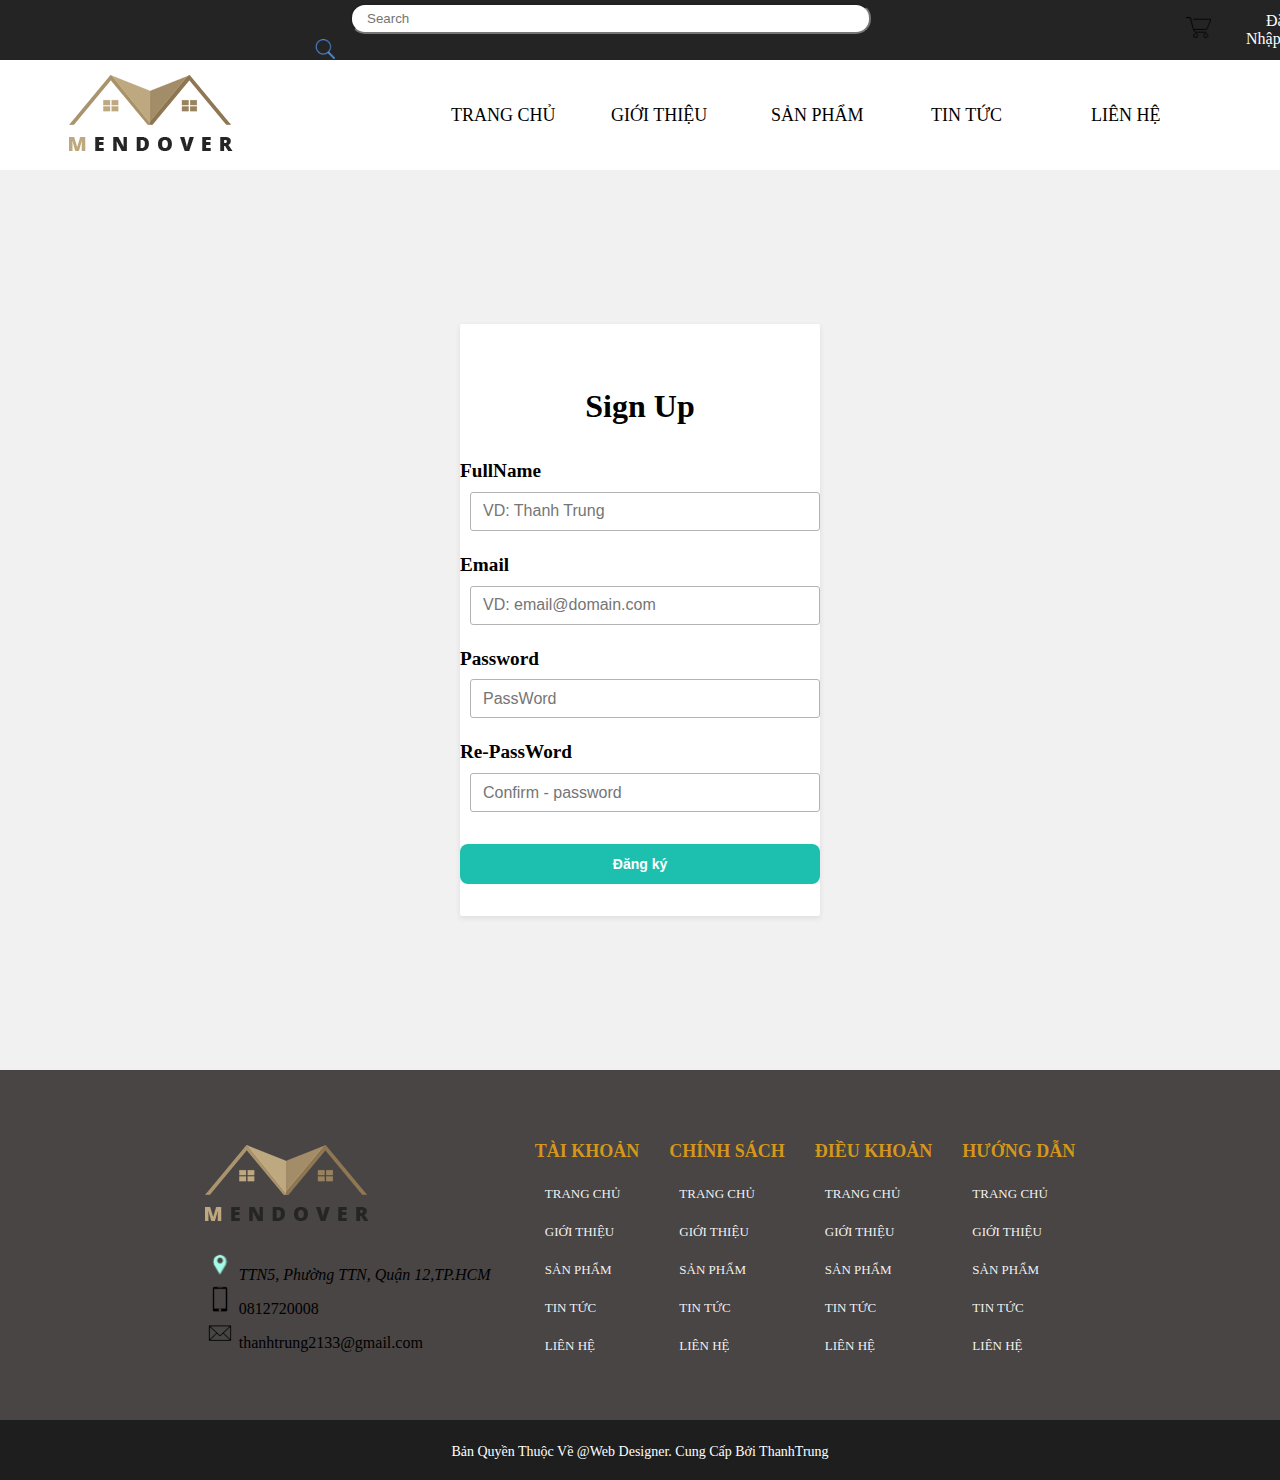
<file: signup.html>
<!DOCTYPE html>
<html lang="en">
<head>
    <meta charset="UTF-8">
    <meta http-equiv="X-UA-Compatible" content="IE=edge">
    <meta name="viewport" content="width=device-width, initial-scale=1.0">
    <title>Sign Up
    </title>
    <link rel="stylesheet" href="css/signup.css">
    <link rel="stylesheet" href="css/reponsivesignup.css">
</head>
<body>
    <div class="container-header">
        <div class="search">
            <input type="text" placeholder="Search">
            <img src="image/search.png" alt="" width="20">
        </div>
        <div class="form-header">
            <div class="search">
                <img src="image/cart.png" alt="" width="25">
            </div>
            <div class="dangnhap"><a href="login.html">Đăng Nhập</a></div>
            <div class="dangky"><a href="signup.html"> Đăng Ký</a></div>
        </div>
    </div>
    <div class="menu-header">
        <div class="logo"><img src="image/logo.webp" alt=""></div>
        <div class="icon-tabar" id="icon_tabar">
            <i class="fa-solid fa-bars"></i>
            </div>
        <div class="menu" id="menu">
            <ul>
                <li><a href="index.html">TRANG CHỦ</a></li>
                <li><a href="#">GIỚI THIỆU</a></li>
                <li><a href="product.html">SẢN PHẨM</a></li>
                <li><a href="news.html">TIN TỨC</a></li>
                <li><a href="#">LIÊN HỆ</a></li>

            </ul>
        </div>
    </div>
    <div class="main">

        <form action="" method="POST" class="form" id="form-1">
          <h3 class="heading">Sign Up</h3>
          <div class="spacer"></div>
    
          <div class="form-group">
            <label for="fullname" class="form-label">FullName</label>
            <input id="fullname" name="fullname" type="text" placeholder="VD: Thanh Trung" class="form-control">
            <span class="form-message"></span>
          </div>
      
          <div class="form-group">
            <label for="email" class="form-label">Email</label>
            <input id="email" name="email" type="text" placeholder="VD: email@domain.com" class="form-control">
            <span class="form-message"></span>
          </div>
       
          <div class="form-group">
            <label for="password" class="form-label">Password</label>
            <input id="password" name="password" type="password" placeholder="PassWord" class="form-control">
            <span class="form-message"></span>
          </div>
      
          <div class="form-group">
            <label for="password_confirmation" class="form-label">Re-PassWord</label>
            <input id="password_confirmation" name="password_confirmation" placeholder="Confirm - password" type="password" class="form-control">
            <span class="form-message"></span>
          </div>
      
          <button class="form-submit">Đăng ký</button>
        </form>

      </div>
    
      <div class="container-footer">
        <div class="ft-1">
            <div class="logo-ft">
                <img src="image/logo.webp" alt="">
            </div>
            <div class="address">
                <address>
                    <img src="image/vitriicon-removebg-preview.png" alt="">
                    TTN5, Phường TTN, Quận 12,TP.HCM
                </address>
            </div>
            <div class="phone-number">
                <img src="image/iconphone-removebg-preview.png" alt=""> 0812720008
            </div>
            <div class="email">
                <img src="image/hopthu-removebg-preview.png" alt=""> thanhtrung2133@gmail.com
            </div>
        </div>
        <div class="ft-2">
            <div class="acount">
                <h4>
                    <span>TÀI KHOẢN</span>
                </h4>
                <ul>
                    <li><a href="#">TRANG CHỦ</a></li>
                    <li><a href="#">GIỚI THIỆU</a></li>
                    <li><a href="#">SẢN PHẨM</a></li>
                    <li><a href="#">TIN TỨC</a></li>
                    <li><a href="#">LIÊN HỆ</a></li>
                </ul>
            </div>
        </div>
        <div class="ft-3">
            <div class="acount">
                <h4>
                    <span>CHÍNH SÁCH</span>
                </h4>
                <ul>
                    <li><a href="#">TRANG CHỦ</a></li>
                    <li><a href="#">GIỚI THIỆU</a></li>
                    <li><a href="#">SẢN PHẨM</a></li>
                    <li><a href="#">TIN TỨC</a></li>
                    <li><a href="#">LIÊN HỆ</a></li>
                </ul>
            </div>
        </div>
        <div class="ft-4">
            <div class="acount">
                <h4>
                    <span>ĐIỀU KHOẢN</span>
                </h4>
                <ul>
                    <li><a href="#">TRANG CHỦ</a></li>
                    <li><a href="#">GIỚI THIỆU</a></li>
                    <li><a href="#">SẢN PHẨM</a></li>
                    <li><a href="#">TIN TỨC</a></li>
                    <li><a href="#">LIÊN HỆ</a></li>
                </ul>
            </div>
        </div>
        <div class="ft-5">
            <div class="acount">
                <h4>
                    <span>HƯỚNG DẪN</span>
                </h4>
                <ul>
                    <li><a href="#">TRANG CHỦ</a></li>
                    <li><a href="#">GIỚI THIỆU</a></li>
                    <li><a href="#">SẢN PHẨM</a></li>
                    <li><a href="#">TIN TỨC</a></li>
                    <li><a href="#">LIÊN HỆ</a></li>
                </ul>
            </div>
        </div>
    </div>
    <div class="footer-banquyen">
        <p>Bản Quyền Thuộc Về @Web Designer. Cung Cấp Bởi ThanhTrung</p>
    </div>
</body>
<script src="signup.js"></script>
<script>
    Validator({
    form: '#form-1',
    errorSelector: '.form-message',
    formGroupSelector: '.form-group', 
    rules: [
        Validator.isRequired('#fullname', 'Vui lòng nhập tên đầy đủ của bạn'),
        Validator.isEmail('#email'),
        Validator.minLength('#password', 6),
        Validator.isRequired('#password_confirmation'),
        Validator.isConfirmed('#password_confirmation', function () {
            return document.querySelector('#form-1 #password').value;
        }, 'Mật khẩu nhập lại không chính xác')
    ],
    onSubmit: function (data){
      console.log(data);
    }
});
</script>
<link rel="stylesheet" href="https://cdnjs.cloudflare.com/ajax/libs/font-awesome/6.4.0/css/all.min.css">
<script src="https://code.jquery.com/jquery-3.7.0.js" integrity="sha256-JlqSTELeR4TLqP0OG9dxM7yDPqX1ox/HfgiSLBj8+kM=" crossorigin="anonymous"></script>
<script>
    $(document).ready(function(){
        $('#icon_tabar').click(function(){
            $('#menu').slideToggle();
           
        });
    });
</script>
</html>
</file>
<file: css/style.css>
body {
    width: 100%;
    margin: 0;
    padding: 0;
    box-sizing: border-box;
}

.container-header {
    box-sizing: border-box;
    height: 60px;
    width: 100%;
    display: flex;
    justify-content: space-around;
    background-color: #252424;
    align-items: center;
}

.form {
    color: #ffffff;
    display: flex;

}

input {
    border-radius: 15px;
    width: 500px;
    height: 25px;
    padding-left: 15px;
}

.search {
    padding-left: 350px;
}

.search img {
    position: relative;
    top: 5px;
    right: 35px;

}

.dangky a {
    padding-left: 10px;
    text-decoration: none;
    color: #ffffff;
}

.dangky a:hover {
    cursor: pointer;
    color: rgba(10, 224, 57, 0.919);
}

.dangnhap a {
    padding-left: 20px;
    text-decoration: none;
    color: #ffffff;

}

.dangnhap a:hover {
    cursor: pointer;
    color: rgba(10, 224, 57, 0.919);
}

.menu-header {
    box-sizing: border-box;
    display: flex;
    height: 110px;
    align-items: center;
    justify-content: space-around;
}

.menu ul {
    list-style: none;
    display: flex;

}
.menu ul li{
    width: 160px;
    height: 50px;
    margin-top: 30px;

}
.menu ul li a {
    text-decoration: none;
    color: #000;
    font-size: large;
    padding-left: 40px;
    
}
.menu ul li a:hover{
    color: #bda87f;
}
.icon-tabar{
    display: none;
}
/* body */
 

.baner1 img {
    position: relative;
    width: 100%;
    height: 100%;

}

.btn button {
    position: relative;
    left: 46%;
    bottom: 70px;
    font-size: 20px;
    border-radius: 50%;
    width: 40px;
    height: 40px;
    border: none;
}

.btn button:hover {
    cursor: pointer;
    background-color: #c99429;
    color: #ffffff;
}

.btn-2 {
    position: relative;
    margin: 0 15px 0 15px;

}

.nav-product {
    box-sizing: border-box;
    display: flex;
    justify-content: center;
    flex-wrap: wrap;
}

.nav-product img {
    border-radius: 5px;
}

.product-2 {
    margin: 0 30px 0 30px;
}

h2 {
    font-size: larger;
    font-size: 25px;
    font-weight: bold;
    text-align: center;
    margin-bottom: 10px;
    margin-bottom: 50px;
    color: #1f5307;
}

.product-hot {
    display: flex;
    flex-wrap: wrap;
    justify-content: center;
    margin: 5px;
}

.product-hot div {
    margin-bottom: 40px;
}

.product-hot del,
.product-hot span {
    margin-right: 15px;
}

.hot-2,
.hot-5 {
    margin: 0 30px 0 30px;
}

.product-hot img {
    width: 370px;
    height: 280px;
    border-radius: 5px;

}

span {
    color: red;
    text-align: center;
}

.btn-product {
    display: flex;
    justify-content: center;
    align-items: center;
}

.btn-product button {
    border: 2px solid #bda87f;
    width: 135px;
    height: 40px;
    font-size: large;
    color: #bda87f;
}

.btn-product button:hover {
    background-color: #bda87f;
    color: #ffffff;
}

.background {
    background-image: url("../image/canho.jpg");
    background-repeat: no-repeat;
    background-size: cover;
    width: 100%;
    height: 380px;
    opacity: 0.5;
    z-index: -1;
    position: absolute;
}

.promotion {
    margin-top: 40px;
    display: flex;
    justify-content: center;
    position: relative;
    opacity: 2;
}

.promotion-news1,
.promotion-news2,
.promotion-news3 {
    position: relative;
    width: 295px;
    height: 305px;
    justify-content: center;
    padding: 10px 15px 10px 15px;
    text-align: center;
    border-radius: 5px;
    padding-top: 110px;

}

.promotion h4 {
    color: #b48932f2;
}

.promotion p {
    color: #ffffff;
}

.product-outstd img {
    width: 370px;
    height: 280px;
    border-radius: 5px;

}

.menu-product {
    display: block;
    justify-content: flex-start;
    width: 500px;
    box-sizing: border-box;
    margin-right: 70px;
}

.menu-product ul li {
    list-style: none;
    text-align: center;
    border: 0.5px solid #ffffff;
    height: 60px;
    padding-top: 40px;
    background-color: rgba(235, 239, 241, 0.962);
}

.menu-product ul li a {
    text-decoration: none;
    color: #494646e8;
    font-size: 20px;
    font-weight: 200;
    margin-top: 20px;
}

.news-product {
    display: flex;
    position: relative;
    margin-left: 175px;
}

.product-outstd {
    display: flex;
    flex-wrap: wrap;
}

.outstd-1,
.outstd-3 {
    margin-right: 30px;
}

.product-outstd div {
    margin-bottom: 30px;
}

.menu-product ul li:hover {
    cursor: pointer;
    background-color: #bda87f;
    color: #ffffff;
}

.product-outstd del,
.product-outstd span {
    margin-right: 15px;
}

.background-2 {
    background-image: url("../image/banhoc.jpg");
    background-repeat: no-repeat;
    background-size: cover;
    width: 100%;
    height: 520px;
    position: absolute;
    z-index: -1;
    opacity: 0.7;
}

.feedbackto-user img {
    width: 160px;
    height: 160px;
    border-radius: 50%;
    margin-top: 8%;

}

.feedbackto-user {
    width: 900px;
    height: 300px;
    text-align: center;
    justify-content: center;
    position: relative;
    margin-left: 315px;

}

.btn-chuyen {
    margin-left: 47%;
    position: relative;
    margin-top: 10%;
    color: rgba(151, 151, 151, 0.922);
}

.btn-chuyen button {
    width: 12px;
    height: 12px;
    border-radius: 50%;
    border: none;
    margin-right: 30px;
}

.btn-chuyen button:hover {
    cursor: pointer;
    background-color: #eca009f5;
}

.promotion2-st5 h2 {
    margin-top: 100px;
}

.arrows {
    display: flex;
    justify-content: center;
}

.right-arrow button,
.left-arrow button {
    width: 40px;
    height: 40px;
    font-size: 35px;
    color: #bda87f;
    margin-right: 30px;
    border: 1px solid #bda87f;
    font-size: large;
}

.right-arrow button:hover,
.left-arrow button:hover {
    background-color: #bda87f;
    color: #ffffff;
}

.product-pro {
    display: flex;
    justify-content: center;
    flex-wrap: wrap;
    margin-top: 30px;
}

.product-pro1 img,
.product-pro2 img,
.product-pro3 img,
.product-pro4 img {
    width: 270px;
    height: 200px;
    border-radius: 5px;
}

.product-pro1,
.product-pro2,
.product-pro3,
.product-pro4 {
    width: 300px;
    height: 305px;
}

.product-pro1 p,
.product-pro2 p,
.product-pro3 p,
.product-pro4 p {
    width: 270px;
}

.product-pro del,
.product-pro span {
    margin-right: 15px;
}

.companion-brand {
    display: flex;
    justify-content: center;
    margin-top: 50px;
}


/* footer */

.container-footer {
    display: flex;
    justify-content: center;
    flex-wrap: wrap;
    background-color: rgba(57, 53, 53, 0.921);
    height: 350px;

}

.address img,
.email img,
.phone-number img {
    width: 30px;
}

.logo-ft img {
    margin-top: 25px;
    margin-bottom: 25px;
}

.ft-1 {
    width: 300px;
    height: 200px;
    margin-bottom: 20px;

}

.ft-1,
.ft-2,
.ft-3,
.ft-4,
.ft-5 {
    margin-top: 50px;
}

.ft-2,
.ft-3,
.ft-4,
.ft-5 {
    display: block;
    text-align: left;
}

.ft-2 h4 span,
.ft-3 h4 span,
.ft-4 h4 span,
.ft-5 h4 span {
    color: #df9d17ef;
    margin-left: 30px;
    font-size: 18px;
}

.ft-2 ul li,
.ft-3 ul li,
.ft-4 ul li,
.ft-5 ul li {
    list-style: none;
    margin-bottom: 20px;
}

.ft-2 ul li a,
.ft-3 ul li a,
.ft-4 ul li a,
.ft-5 ul li a {
    text-decoration: none;
    color: rgba(255, 255, 255, 0.94);
    font-size: smaller;
    font-size: 13px;
}

.ft-2 ul li a:hover,
.ft-3 ul li a:hover,
.ft-4 ul li a:hover,
.ft-5 ul li a:hover {
    color: #bda87f;
    text-decoration: underline;
}

.footer-banquyen {
    height: 50px;
    background-color: rgba(0, 0, 0, 0.882);
    color: #ffffff;
    font-size: 14px;
    text-align: center;
    padding-top: 10px;
}
</file>
<file: css/reponsiveindex.css>
@media only screen and (max-width: 768px) {
    .container-header{
        height: 40px;
    }
    .search {
        display: flex;
        justify-content: center;
        padding-left: 100px;
    }

    .search img {
        width: 15px;
        height: 15px;
    }

    .off_input {
        display: none;
    }

    .dangnhap a {
        font-size: 10px;
        width: 50px;
        display: block;

    }

    .dangky a {
        font-size: 10px;
        width: 40px;
        display: block;

    }

    .form {
        padding-left: 80px;
    }

    .menu {
        z-index: 2;
        position: relative;
        top: 90px;
         display: none;       
        left: 40px;
    }

    .menu ul {
        flex-direction: column;
        height: 150px;
        background-color: rgba(5, 7, 79, 0.93);
        padding-left: 10px;
        margin: 10px 0;

    }

    .menu ul li {
        margin: 5px;
        height: 20px;
        text-align: center;
        padding-left: 20%;
    }
    #menu {
        width: 100%;
        height: 180px;
        padding-right: 8%;
    }
    .menu ul li a {
        text-align: center;
        font-size: 10px;
        color: #ffffff;
    }
    .icon-tabar{
        position: relative;
        left: 80px;
        font-size: 20px;
        display: block;
    }
    .logo img{
        width: 80px;
        height: 40px;
        right: 100px;
        position: relative;
    }
    .menu-header {

        height: 80px;
    }

    /* baner */
    .btn button {
        width: 20px;
        height: 20px;
        font-size: 10px;
        bottom: 30px;
        left: 41%;
    }

    .btn-2 {
        margin: 0 7px 0 7px;

    }

    .nav_product {
        display: flex;
    }

    .product-1 img,
    .product-2 img,
    .product-3 img {
        width: 130px;
        height: 90px;
    }

    .product-2 {
        margin: 0 15px 0 15px;
    }

    h2 {
        font-size: 15px;
    }

    .product-hot img {
        width: 180px;
        height: 100px;
    }

    p {
        font-size: 14px;
    }

    span {
        font-size: 10px;

    }

    del {
        font-size: 10px;
    }

    .hot-5,
    .hot-6 {
        width: 180px;
    }

    .hot-1 {
        padding-left: 30px;
    }

    .hot-2,
    .hot-3,
    .hot-5 {
        margin: 0 15px 0 15px;
    }

    .btn-product button {
        font-size: 9px;
        height: 20px;
        width: 70px;
    }

    .promotion-news1 img,
    .promotion-news2 img,
    .promotion-news3 img {
        width: 20px;
        height: 20px;
    }

    .promotion-news1,
    .promotion-news2,
    .promotion-news3 {
        height: 200px;
        position: relative;
        bottom: 60px;

    }

    .promotion-news1 h4,
    .promotion-news2 h4,
    .promotion-news3 h4 {
        font-size: 12px;
    }

    .promotion p {
        color: #ffffff;
        font-size: 10px;


    }

    .background {
        height: 200px;
    }

    .promotion {
        height: 200px;
    }

    .news-product {
        margin-left: 0;
    }

    .menu-product {
        margin-right: 10px;
        width: 150px;


    }

    .menu-product ul {
        padding-left: 10px;

    }

    .menu-product ul li {
        height: 30px;
        width: 110px;
        padding-top: 20px;

    }

    .menu-product ul li a {
        font-size: 10px;
    }

    .outstd-1 img,
    .outstd-2 img,
    .outstd-3 img,
    .outstd-4 img {
        width: 150px;
        height: 100px;
    }

    .outstd-1,
    .outstd-2,
    .outstd-3,
    .outstd-4 {
        width: 150px;
        height: 180px;
    }

    .outstd-1,
    .outstd-3 {
        margin-right: 15px;
    }

    .background-2 {
        height: 300px;
    }

    .feedbackto-user img {
        width: 60px;
        height: 60px;
    }

    .feedbackto-user {
        width: 400px;
        height: 300px;
        margin-left: 0;
        text-align: center;
        padding-left: 40px;
    }

    .btn-chuyen {
        margin-left: 44%;
        margin-top: 0;
        position: relative;
        bottom: 25px;
    }

    .btn-chuyen button {
        margin-right: 10px;

    }

    .promotion2-st5 h2 {
        margin-top: 20px;
        margin-bottom: 20px;
    }

    .right-arrow button,
    .left-arrow button {
        width: 20px;
        height: 20px;
        font-size: 15px;
        margin-right: 15px;
    }

    .product-pro1,
    .product-pro3 {
        margin-left: 20px;
    }

    .product-pro1,
    .product-pro2 {
        margin-bottom: 20px;
    }

    .product-pro1,
    .product-pro2,
    .product-pro3,
    .product-pro4 {
        width: 220px;
        height: 230px;
    }

    .product-pro1 img,
    .product-pro2 img,
    .product-pro3 img,
    .product-pro4 img {
        width: 200px;
        height: 150px;
        border-radius: 5px;
    }

    .product-pro1 p,
    .product-pro2 p,
    .product-pro3 p,
    .product-pro4 p {
        width: 200px;
    }

    .brand-1 img,
    .brand-2 img,
    .brand-3 img,
    .brand-4 img {
        width: 120px;
        height: 50px;
    }

    /* footer */
    .container-footer {

        height: 220px;

    }

    .logo-ft {
        width: 100px;
    }

    .logo-ft img {
        width: 70px;
        height: 40px;
    }

    .ft-1,
    .ft-2,
    .ft-3,
    .ft-4,
    .ft-5 {
        margin-top: 20px;
    }

    .address img,
    .email img,
    .phone-number img {
        width: 10px;
    }

    .address address {
        font-size: 10px;
        width: 100px;
        margin-bottom: 10px;
    }

    .phone-number {
        font-size: 10px;
        width: 100px;
        margin-bottom: 10px;

    }

    .email {
        font-size: 10px;
        width: 120px;
        margin-bottom: 10px;
    }

    .ft-1 {
        width: 100px;
        height: 200px;


    }

    .ft-2 h4 span,
    .ft-3 h4 span,
    .ft-4 h4 span,
    .ft-5 h4 span {
        margin-left: 10px;
        font-size: 12px;

    }

    .ft-2 ul li a,
    .ft-3 ul li a,
    .ft-4 ul li a,
    .ft-5 ul li a {
        font-size: 8px;

    }

    .ft-2 ul li,
    .ft-3 ul li,
    .ft-4 ul li,
    .ft-5 ul li {
        margin-bottom: 5px;
    }

    .ft-2 ul,
    .ft-3 ul,
    .ft-4 ul,
    .ft-5 ul {
        padding-left: 20px;
    }

    .footer-banquyen {
        height: 30px;
        padding-top: 5px;
    }

    .footer-banquyen p {
        font-size: 8px;
    }

}
</file>
<file: css/signup.css>
body {
  width: 100%;
  margin: 0;
  padding: 0;
  box-sizing: border-box;
}

.container-header {
  box-sizing: border-box;
  height: 60px;
  width: 100%;
  display: flex;
  justify-content: space-around;
  background-color: #252424;
  align-items: center;
  
}

.form-header {
  color: #ffffff;
  display: flex;

}

.search input {
  border-radius: 15px;
  width: 500px;
  height: 25px;
  padding-left: 15px;
}

.search {
  padding-left: 350px;
}

.search img {
  position: relative;
  top: 5px;
  right: 35px;

}

.search img:hover {
  color: #111010;
  background-color: #f1f1f1;
}


.dangky a {
  padding-left: 10px;
  text-decoration: none;
  color: #ffffff;
}

.dangky a:hover {
  cursor: pointer;
  color: rgba(10, 224, 57, 0.919);
}

.dangnhap a {
  padding-left: 20px;
  text-decoration: none;
  color: #ffffff;

}

.dangnhap a:hover {
  cursor: pointer;
  color: rgba(10, 224, 57, 0.919);
}

.menu-header {
  box-sizing: border-box;
  display: flex;
  height: 110px;
  align-items: center;
  justify-content: space-around;
}

.menu ul {
  list-style: none;
  display: flex;

}

.menu ul li {
  width: 160px;
  height: 50px;
  margin-top: 30px;

}

.menu ul li a {
  text-decoration: none;
  color: #000;
  font-size: large;
  padding-left: 40px;

}

.menu ul li a:hover {
  color: #bda87f;
}

/* form signup */

.main {
  background: #f1f1f1;
  min-height: 100vh;
  display: flex;
  justify-content: center;
}

.form {
  width: 360px;
  min-height: 100px;
  padding: 32px 0px;
  text-align: center;
  background: #fff;
  border-radius: 2px;
  margin: 24px;
  align-self: center;
  box-shadow: 0 2px 5px 0 rgba(51, 62, 73, 0.1);
}

.form .heading {
  font-size: 2rem;
}

.form .desc {
  text-align: center;
  color: #636d77;
  font-size: 1.6rem;
  font-weight: lighter;
  line-height: 2.4rem;
  margin-top: 16px;
  font-weight: 300;
}

.form-group {
  display: flex;
  margin-bottom: 16px;
  flex-direction: column;
}
.form-group input{
  margin-left: 10px;
}
.form-label,
.form-message {
  text-align: left;
}

.form-label {
  font-weight: 700;
  padding-bottom: 6px;
  line-height: 1.8rem;
  font-size: 1.2rem;
}

.form-control {
  height: 35px;
  padding: 1px 12px;
  border: 1px solid #b3b3b3;
  border-radius: 3px;
  outline: none;
  font-size: 1rem;
}

.form-control:hover {
  border-color: #1dbfaf;
}

.form-group.invalid .form-control {
  border-color: #f33a58;
}

.form-group.invalid .form-message {
  color: #f33a58;
}

.form-message {
  font-size: 1.2rem;
  line-height: 1.6rem;
  padding: 4px 0 0;
}

.form-submit {
  outline: none;
  background-color: #1dbfaf;
  margin-top: 12px;
  padding: 12px 16px;
  font-weight: 600;
  color: #fff;
  border: none;
  width: 100%;
  font-size: 14px;
  border-radius: 8px;
  cursor: pointer;
}

.form-submit:hover {
  background-color: #1ac7b6;
}

.spacer {
  margin-top: 30px;
}

/* footer */


.container-footer {
  display: flex;
  justify-content: center;
  flex-wrap: wrap;
  background-color: rgba(57, 53, 53, 0.921);
  height: 350px;

}

.address img,
.email img,
.phone-number img {
  width: 30px;
}

.logo-ft img {
  margin-top: 25px;
  margin-bottom: 25px;
}

.ft-1 {
  width: 300px;
  height: 200px;
  margin-bottom: 20px;

}

.ft-1,
.ft-2,
.ft-3,
.ft-4,
.ft-5 {
  margin-top: 50px;
}

.ft-2,
.ft-3,
.ft-4,
.ft-5 {
  display: block;
  text-align: left;
}

.ft-2 h4 span,
.ft-3 h4 span,
.ft-4 h4 span,
.ft-5 h4 span {
  color: #df9d17ef;
  margin-left: 30px;
  font-size: 18px;
}

.ft-2 ul li,
.ft-3 ul li,
.ft-4 ul li,
.ft-5 ul li {
  list-style: none;
  margin-bottom: 20px;
}

.ft-2 ul li a,
.ft-3 ul li a,
.ft-4 ul li a,
.ft-5 ul li a {
  text-decoration: none;
  color: rgba(255, 255, 255, 0.94);
  font-size: smaller;
  font-size: 13px;
}

.ft-2 ul li a:hover,
.ft-3 ul li a:hover,
.ft-4 ul li a:hover,
.ft-5 ul li a:hover {
  color: #bda87f;
  text-decoration: underline;
}

.footer-banquyen {
  height: 50px;
  background-color: rgba(0, 0, 0, 0.882);
  color: #ffffff;
  font-size: 14px;
  text-align: center;
  padding-top: 10px;
}
.icon-tabar{
  display: none;
}
</file>
<file: css/login.css>
body {
    width: 100%;
    margin: 0;
    padding: 0;
    box-sizing: border-box;
  }
  
  .container-header {
    box-sizing: border-box;
    height: 60px;
    width: 100%;
    display: flex;
    justify-content: space-around;
    background-color: #252424;
    align-items: center;
    
  }
  
  .form-header {
    color: #ffffff;
    display: flex;
  
  }
  
  .search input {
    border-radius: 15px;
    width: 500px;
    height: 25px;
    padding-left: 15px;
  }
  
  .search {
    padding-left: 350px;
  }
  
  .search img {
    position: relative;
    top: 5px;
    right: 35px;
  
  }
  
  .search img:hover {
    color: #111010;
    background-color: #f1f1f1;
  }
  
  
  .dangky a {
    padding-left: 10px;
    text-decoration: none;
    color: #ffffff;
  }
  
  .dangky a:hover {
    cursor: pointer;
    color: rgba(10, 224, 57, 0.919);
  }
  
  .dangnhap a {
    padding-left: 20px;
    text-decoration: none;
    color: #ffffff;
  
  }
  
  .dangnhap a:hover {
    cursor: pointer;
    color: rgba(10, 224, 57, 0.919);
  }
  
  .menu-header {
    box-sizing: border-box;
    display: flex;
    height: 110px;
    align-items: center;
    justify-content: space-around;
  }
  
  .menu ul {
    list-style: none;
    display: flex;
  
  }
  
  .menu ul li {
    width: 160px;
    height: 50px;
    margin-top: 30px;
  
  }
  
  .menu ul li a {
    text-decoration: none;
    color: #000;
    font-size: large;
    padding-left: 40px;
  
  }
  
  .menu ul li a:hover {
    color: #bda87f;
  }
  
  /* form signup */
  
  .main {
    background: #f1f1f1;
    min-height: 100vh;
    display: flex;
    justify-content: center;
  }
  
  .form {
    width: 360px;
    min-height: 100px;
    padding: 32px 24px;
    text-align: center;
    background: #fff;
    border-radius: 2px;
    margin: 24px;
    align-self: center;
    box-shadow: 0 2px 5px 0 rgba(51, 62, 73, 0.1);
  }
  
  .form .heading {
    font-size: 2rem;
  }
  
  .form .desc {
    text-align: center;
    color: #636d77;
    font-size: 1.6rem;
    font-weight: lighter;
    line-height: 2.4rem;
    margin-top: 16px;
    font-weight: 300;
  }
  
  .form-group {
    display: flex;
    margin-bottom: 16px;
    flex-direction: column;
  }
  
  .form-label,
  .form-message {
    text-align: left;
  }
  
  .form-label {
    font-weight: 700;
    padding-bottom: 6px;
    line-height: 1.8rem;
    font-size: 1.4rem;
  }
  
  .form-control {
    height: 35px;
    padding: 1px 12px;
    border: 1px solid #b3b3b3;
    border-radius: 3px;
    outline: none;
    font-size: 1rem;
  }
  
  .form-control:hover {
    border-color: #1dbfaf;
  }
  
  .form-group.invalid .form-control {
    border-color: #f33a58;
  }
  
  .form-group.invalid .form-message {
    color: #f33a58;
  }
  
  .form-message {
    font-size: 1.2rem;
    line-height: 1.6rem;
    padding: 4px 0 0;
  }
  
  .form-submit {
    outline: none;
    background-color: #1dbfaf;
    margin-top: 12px;
    padding: 12px 16px;
    font-weight: 600;
    color: #fff;
    border: none;
    width: 100%;
    font-size: 14px;
    border-radius: 8px;
    cursor: pointer;
  }
  
  .form-submit:hover {
    background-color: #1ac7b6;
  }
  
  .spacer {
    margin-top: 30px;
  }
  
  /* footer */
  .form-group input{
    margin-left: 0;
  }
  
  .container-footer {
    display: flex;
    justify-content: center;
    flex-wrap: wrap;
    background-color: rgba(57, 53, 53, 0.921);
    height: 350px;
  
  }
  
  .address img,
  .email img,
  .phone-number img {
    width: 30px;
  }
  
  .logo-ft img {
    margin-top: 25px;
    margin-bottom: 25px;
  }
  
  .ft-1 {
    width: 300px;
    height: 200px;
    margin-bottom: 20px;
  
  }
  
  .ft-1,
  .ft-2,
  .ft-3,
  .ft-4,
  .ft-5 {
    margin-top: 50px;
  }
  
  .ft-2,
  .ft-3,
  .ft-4,
  .ft-5 {
    display: block;
    text-align: left;
  }
  
  .ft-2 h4 span,
  .ft-3 h4 span,
  .ft-4 h4 span,
  .ft-5 h4 span {
    color: #df9d17ef;
    margin-left: 30px;
    font-size: 18px;
  }
  
  .ft-2 ul li,
  .ft-3 ul li,
  .ft-4 ul li,
  .ft-5 ul li {
    list-style: none;
    margin-bottom: 20px;
  }
  
  .ft-2 ul li a,
  .ft-3 ul li a,
  .ft-4 ul li a,
  .ft-5 ul li a {
    text-decoration: none;
    color: rgba(255, 255, 255, 0.94);
    font-size: smaller;
    font-size: 13px;
  }
  
  .ft-2 ul li a:hover,
  .ft-3 ul li a:hover,
  .ft-4 ul li a:hover,
  .ft-5 ul li a:hover {
    color: #bda87f;
    text-decoration: underline;
  }
  
  .footer-banquyen {
    height: 50px;
    background-color: rgba(0, 0, 0, 0.882);
    color: #ffffff;
    font-size: 14px;
    text-align: center;
    padding-top: 10px;
  }
  .fgpw{
    display: flex;
    margin: 20px 0;
justify-content: space-between;
  }
  .fgpw span a:hover{
    color: #1ac7b6;
  }
  .fgpw span a{
    color: #636d77;
    text-decoration: none;
  }
  
  .icon-tabar{
    display: none;
  }
</file>
<file: css/reponsivelogin.css>
@media screen and (max-width: 768px) {
    .container-header {
        height: 40px;
    }

    .search {
        display: flex;
        justify-content: center;
        padding-left: 100px;
    }

    .search input {
        display: none;
    }

    .search img {
        width: 15px;
        height: 15px;
    }

    .off_input {
        display: none;
    }

    .dangnhap a {
        font-size: 10px;
        width: 50px;
        display: block;

    }

    .dangky a {
        font-size: 10px;
        width: 40px;
        display: block;

    }



    .menu {
        z-index: 2;
        position: relative;
        top: 90px;
        display: none;
        left: 40px;
    }

    .menu ul {
        flex-direction: column;
        height: 150px;
        background-color: rgba(5, 7, 79, 0.93);
        padding-left: 10px;
        margin: 10px 0;

    }

    .menu ul li {
        margin: 5px;
        height: 20px;
        text-align: center;

    }

    .menu ul li a {
        font-size: 10px;
        text-align: center;
        color: #ffffff;
        padding-left: 0;
    }

    #menu {
        width: 100%;
        height: 180px;
        padding-right: 7%;
    }

    .menu-header {
        background-color: rgb(136, 136, 131);
    }

    .icon-tabar {
        position: relative;
        left: 80px;
        font-size: 20px;
        display: none;

    }

    .logo img {
        width: 80px;
        height: 40px;
        right:170px;
        position: relative;
    }

    .menu-header {
        background-color: rgb(136, 136, 131);
        height: 80px;
    }


    /* footer */
    .container-footer {

        height: 220px;

    }

    .logo-ft {
        width: 100px;
    }

    .logo-ft img {
        width: 70px;
        height: 40px;
    }

    .ft-1,
    .ft-2,
    .ft-3,
    .ft-4,
    .ft-5 {
        margin-top: 20px;
    }

    .address img,
    .email img,
    .phone-number img {
        width: 10px;
    }

    .address address {
        font-size: 10px;
        width: 100px;
        margin-bottom: 10px;
    }

    .phone-number {
        font-size: 10px;
        width: 100px;
        margin-bottom: 10px;

    }

    .email {
        font-size: 10px;
        width: 120px;
        margin-bottom: 10px;
    }

    .ft-1 {
        width: 100px;
        height: 200px;


    }

    .ft-2 h4 span,
    .ft-3 h4 span,
    .ft-4 h4 span,
    .ft-5 h4 span {
        margin-left: 10px;
        font-size: 12px;

    }

    .ft-2 ul li a,
    .ft-3 ul li a,
    .ft-4 ul li a,
    .ft-5 ul li a {
        font-size: 8px;

    }

    .ft-2 ul li,
    .ft-3 ul li,
    .ft-4 ul li,
    .ft-5 ul li {
        margin-bottom: 5px;
    }

    .ft-2 ul,
    .ft-3 ul,
    .ft-4 ul,
    .ft-5 ul {
        padding-left: 20px;
    }

    .footer-banquyen {
        height: 30px;
        padding-top: 5px;
    }

    .footer-banquyen p {
        font-size: 8px;
    }

}
</file>
<file: css/news.css>
body {
    width: 100%;
    margin: 0;
    padding: 0;
    box-sizing: border-box;
}

.container-header {
    box-sizing: border-box;
    height: 60px;
    width: 100%;
    display: flex;
    justify-content: space-around;
    background-color: #252424;
    align-items: center;

}

.form-header {
    color: #ffffff;
    display: flex;

}

.search input {
    border-radius: 15px;
    width: 500px;
    height: 25px;
    padding-left: 15px;
}

.search {
    padding-left: 350px;
}

.search img {
    position: relative;
    top: 5px;
    right: 35px;

}

.search img:hover {
    color: #111010;
    background-color: #f1f1f1;
}


.dangky a {
    padding-left: 10px;
    text-decoration: none;
    color: #ffffff;
}

.dangky a:hover {
    cursor: pointer;
    color: rgba(10, 224, 57, 0.919);
}

.dangnhap a {
    padding-left: 20px;
    text-decoration: none;
    color: #ffffff;

}

.dangnhap a:hover {
    cursor: pointer;
    color: rgba(10, 224, 57, 0.919);
}

.menu-header {
    box-sizing: border-box;
    display: flex;
    height: 110px;
    align-items: center;
    justify-content: space-around;
}

.menu ul {
    list-style: none;
    display: flex;

}

.menu ul li {
    width: 160px;
    height: 50px;
    margin-top: 30px;

}

.menu ul li a {
    text-decoration: none;
    color: #000;
    font-size: large;
    padding-left: 40px;

}

.menu ul li a:hover {
    color: #bda87f;
}

/* news */

.title-news {
    background-color: #bda87f;
    height: 250px;
}

.title-news h1 {
    padding-top: 90px;
    text-align: center;
    font-weight: 600;
    color: #f1f1f1;
    font-size: 45px;
}

.back_home {}

.back_home ul {
    display: flex;
    list-style: none;
}

.back_home ul li a:hover {
    color: rgba(16, 195, 195, 0.955);
}
.back_home ul li a {
    color: #171616;
    text-decoration: none;
    padding-left: 10px;

}

.main_news{
    display: flex;
    justify-content: center;
    margin-top: 50px;
}
.news_left{
    width: 270px;
    height: 200px;
    background-color: rgb(220, 215, 215);
}
.news_danhmuc img{
    margin-left: 20px;
    background-color: #f1f1f1;
}
.news_danhmuc h3{
    padding-left: 10px;
    color: #f1f1f1;
}
.news_danhmuc{
    display: flex;
    align-items: center;
    background-color: #252424;
    height: 50px;
}
.news-luachon{
    margin-left: 55px;
}
.luachon-1{
    margin-top: 40px;
    margin-bottom: 40px;
}

.news-update{
    margin-top: 80px;
}
.news-update h3{
    padding-left: 40px;
    
}
.news_1{
    display: flex;
    margin-top: 30px; 
}
.news_1 .img_1 img {
    width: 80px;
    height: 45px;
    margin-top: 25px;
}
.thongtin_1{
    padding-left: 10px;
    align-self: flex-start;
}
.right_img1 img{
    width: 870px;
    height: 450px;
}

.news_right{
    margin-left: 20px;
}
.right_news1 h3:hover{
    color: rgb(163, 25, 53);
}
.tacgia_ngay{
display: flex;
color: #bda87f;
margin-bottom: 15px;
}
.tacgia{
    padding-right: 10px;
}
.news_right9{
    margin-bottom: 15px;
}
.btn_1 button{
    width: 120px;
    height: 40px;
    font-size: 18px;
    border: 1px solid #bda87f;
    color: #bda87f;
    margin-bottom: 20px;
}
.btn_1 button:hover{
    background-color: #bda87f;
    color: #f1f1f1;
}
.new_rightmain{
    display: block;
}
hr{
    margin: 20px 0px;
}

/* footer */

.container-footer {
    display: flex;
    justify-content: center;
    flex-wrap: wrap;
    background-color: rgba(57, 53, 53, 0.921);
    height: 350px;

}

.address img,
.email img,
.phone-number img {
    width: 30px;
}

.logo-ft img {
    margin-top: 25px;
    margin-bottom: 25px;
}

.ft-1 {
    width: 300px;
    height: 200px;
    margin-bottom: 20px;

}

.ft-1,
.ft-2,
.ft-3,
.ft-4,
.ft-5 {
    margin-top: 50px;
}

.ft-2,
.ft-3,
.ft-4,
.ft-5 {
    display: block;
    text-align: left;
}

.ft-2 h4 span,
.ft-3 h4 span,
.ft-4 h4 span,
.ft-5 h4 span {
    color: #df9d17ef;
    margin-left: 30px;
    font-size: 18px;
}

.ft-2 ul li,
.ft-3 ul li,
.ft-4 ul li,
.ft-5 ul li {
    list-style: none;
    margin-bottom: 20px;
}

.ft-2 ul li a,
.ft-3 ul li a,
.ft-4 ul li a,
.ft-5 ul li a {
    text-decoration: none;
    color: rgba(255, 255, 255, 0.94);
    font-size: smaller;
    font-size: 13px;
}

.ft-2 ul li a:hover,
.ft-3 ul li a:hover,
.ft-4 ul li a:hover,
.ft-5 ul li a:hover {
    color: #bda87f;
    text-decoration: underline;
}

.footer-banquyen {
    height: 50px;
    background-color: rgba(0, 0, 0, 0.882);
    color: #ffffff;
    font-size: 14px;
    text-align: center;
    padding-top: 10px;
}
.icon-tabar{
    display: none;
  }
.icon-tabar2{
    display: none;
  }
  .bds{
    display: none;
  }
</file>
<file: css/reponsivenews.css>
@media only screen and (max-width: 768px) {
    .container-header {
        height: 40px;
    }

    .search {
        display: flex;
        justify-content: center;
        padding-left: 100px;
    }

    .search input {
        display: none;
    }

    .search img {
        width: 15px;
        height: 15px;
    }

    .off_input {
        display: none;
    }

    .dangnhap a {
        font-size: 10px;
        width: 50px;
        display: block;

    }

    .dangky a {
        font-size: 10px;
        width: 40px;
        display: block;

    }

    .form {
        padding-left: 80px;
    }

    .menu {
        z-index: 2;
        position: relative;
        top: 90px;
        display: none;
        left: 40px;
    }

    .menu ul {
        flex-direction: column;
        height: 150px;
        background-color: rgba(5, 7, 79, 0.93);
        padding-left: 10px;
        margin: 10px 0;

    }

    .menu ul li {
        margin: 5px;
        height: 20px;
        text-align: center;
        padding-left: 20%;

    }

    .menu ul li a {
        font-size: 10px;
        text-align: center;
        color: #ffffff;
        padding-left: 0;
    }
    #menu {
        width: 100%;
        height: 180px;
        padding-right: 8%;
    }
    .icon-tabar {
        position: relative;
        left: 80px;
        font-size: 20px;
        display: block;
    }

    .logo img {
        width: 80px;
        height: 40px;
        right: 100px;
        position: relative;
    }

    .menu-header {

        height: 80px;
    }


    /* news */
    .title-news  {
        height: 140px;
    }
    .title-news h1 {
        font-size: 30px;
        padding-top: 50px;
    }
    .back_home ul{
        padding-left: 10px;
    }
    .back_home ul li a{
        font-size: 14px;
    }
    .news_left{
        display: none;
    }
    .news_right {
        width: 400px;
        height: 600px;
        justify-content: center;
    }
    .right_img1 img{
        width: 400px;
        height: 350px;
    }
    .right_news1{
        font-size: 14px;
    }
    .tacgia_ngay{
        font-size: 10px;
    }
    .news_right9{
        font-size: 10px;
    }
    .btn_1 button{
        font-size: 14px;
        width: 80px;
        height: 30px;
    }
    .icon-tabar2 {
        display: block;
        font-size: 20px;
        position: relative;
        top: 20px;
        right: 20px;
    }
    .bds{
        display: flex;
        justify-content: center;
        font-size: 22px;
    }

    /* footer     */
    .container-footer {

        height: 220px;

    }

    .logo-ft {
        width: 100px;
    }

    .logo-ft img {
        width: 70px;
        height: 40px;
    }

    .ft-1,
    .ft-2,
    .ft-3,
    .ft-4,
    .ft-5 {
        margin-top: 20px;
    }

    .address img,
    .email img,
    .phone-number img {
        width: 10px;
    }

    .address address {
        font-size: 10px;
        width: 100px;
        margin-bottom: 10px;
    }

    .phone-number {
        font-size: 10px;
        width: 100px;
        margin-bottom: 10px;

    }

    .email {
        font-size: 10px;
        width: 120px;
        margin-bottom: 10px;
    }

    .ft-1 {
        width: 100px;
        height: 200px;


    }

    .ft-2 h4 span,
    .ft-3 h4 span,
    .ft-4 h4 span,
    .ft-5 h4 span {
        margin-left: 10px;
        font-size: 12px;

    }

    .ft-2 ul li a,
    .ft-3 ul li a,
    .ft-4 ul li a,
    .ft-5 ul li a {
        font-size: 8px;

    }

    .ft-2 ul li,
    .ft-3 ul li,
    .ft-4 ul li,
    .ft-5 ul li {
        margin-bottom: 5px;
    }

    .ft-2 ul,
    .ft-3 ul,
    .ft-4 ul,
    .ft-5 ul {
        padding-left: 20px;
    }

    .footer-banquyen {
        height: 30px;
        padding-top: 5px;
    }

    .footer-banquyen p {
        font-size: 8px;
    }

}
</file>
<file: css/reponsivesignup.css>
@media screen and (max-width: 768px) {
    .container-header{
        height: 40px;
    }
    .search {
        display: flex;
        justify-content: center;
        padding-left: 100px;
    }
    .search input{
        display: none;
    }

    .search img {
        width: 15px;
        height: 15px;
    }

    .off_input {
        display: none;
    }

    .dangnhap a {
        font-size: 10px;
        width: 50px;
        display: block;

    }
    #menu {
        width: 100%;
        height: 180px;
        padding-right: 7%;
    }
    .dangky a {
        font-size: 10px;
        width: 40px;
        display: block;

    }

    

    .menu {
        z-index: 2;
        position: relative;
        top: 90px;
         display: none;       
        left: 40px;
        width: 70%;
        height: 100%;
        background-color: rgba(5, 7, 79, 0.93);


    }

    .menu ul {
        flex-direction: column;
        padding-left: 10px;
        margin: 10px 0;
    }

    .menu ul li {
        margin: 5px;
        height: 20px;
        text-align: center;

    }

    .menu ul li a {
        font-size: 10px;
        text-align: center;
        color: #ffffff;
        padding-left: 0;
    }
    .icon-tabar{
        position: relative;
        left: 80px;
        font-size: 20px;
        display: none;

    }
    .logo img{
        width: 80px;
        height: 40px;
        right: 170px;
        position: relative;
    }
    .menu-header {
        height: 80px;
    }


.form-group input{
    margin-left:0;
}
     /* footer */
    .container-footer {

        height: 220px;

    }

    .logo-ft {
        width: 100px;
    }

    .logo-ft img {
        width: 70px;
        height: 40px;
    }

    .ft-1,
    .ft-2,
    .ft-3,
    .ft-4,
    .ft-5 {
        margin-top: 20px;
    }

    .address img,
    .email img,
    .phone-number img {
        width: 10px;
    }

    .address address {
        font-size: 10px;
        width: 100px;
        margin-bottom: 10px;
    }

    .phone-number {
        font-size: 10px;
        width: 100px;
        margin-bottom: 10px;

    }

    .email {
        font-size: 10px;
        width: 120px;
        margin-bottom: 10px;
    }

    .ft-1 {
        width: 100px;
        height: 200px;


    }

    .ft-2 h4 span,
    .ft-3 h4 span,
    .ft-4 h4 span,
    .ft-5 h4 span {
        margin-left: 10px;
        font-size: 12px;

    }

    .ft-2 ul li a,
    .ft-3 ul li a,
    .ft-4 ul li a,
    .ft-5 ul li a {
        font-size: 8px;

    }

    .ft-2 ul li,
    .ft-3 ul li,
    .ft-4 ul li,
    .ft-5 ul li {
        margin-bottom: 5px;
    }

    .ft-2 ul,
    .ft-3 ul,
    .ft-4 ul,
    .ft-5 ul {
        padding-left: 20px;
    }

    .footer-banquyen {
        height: 30px;
        padding-top: 5px;
    }

    .footer-banquyen p {
        font-size: 8px;
    }

}
</file>
